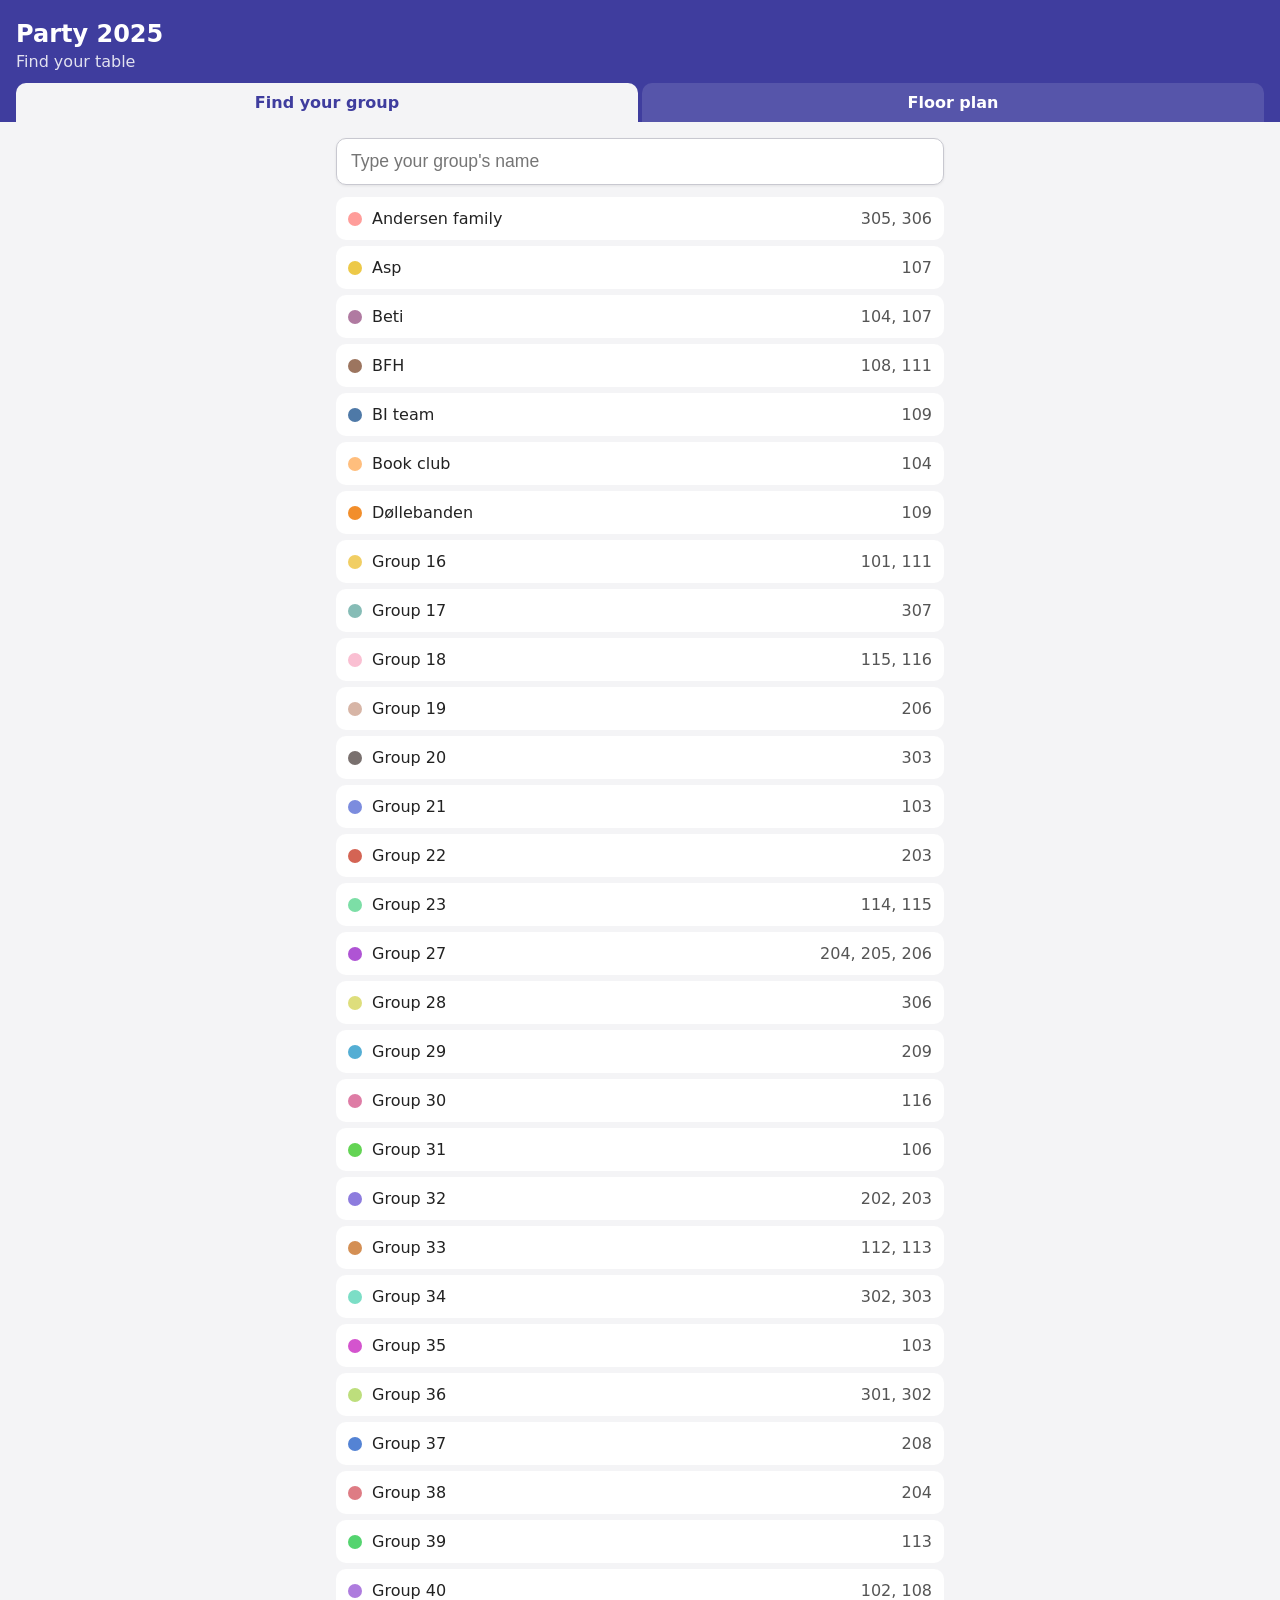
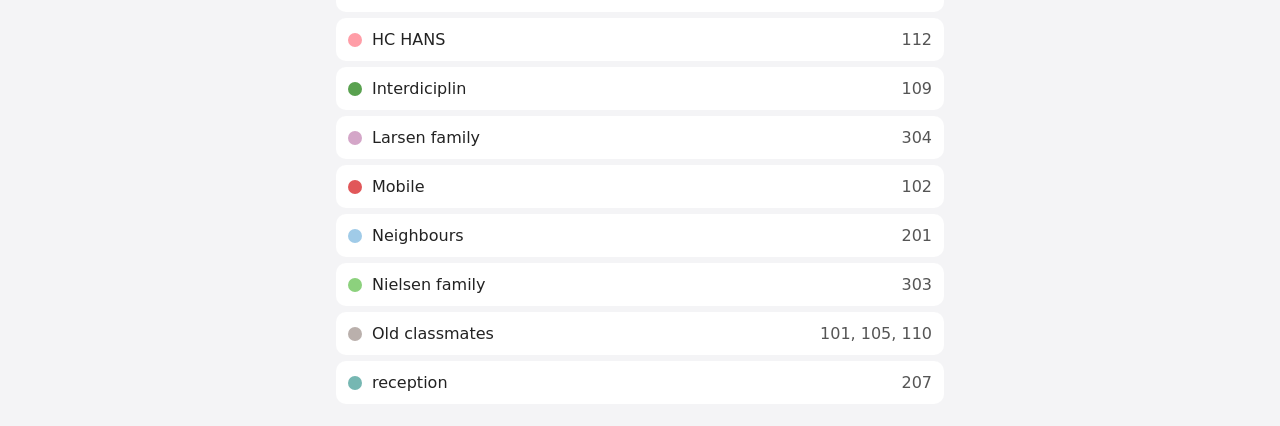
<file: pages/party-2025.html>
<!DOCTYPE html>
<html lang="en">
<head>
<meta charset="utf-8">
<meta name="viewport" content="width=device-width, initial-scale=1">
<title>Find your table · Party 2025</title>

<style>
  * { box-sizing: border-box; }
  html { -webkit-text-size-adjust: 100%; }
  body { margin: 0; font-family: system-ui, "Segoe UI", Roboto, Helvetica, Arial, sans-serif; color: #222; background: #f4f4f6; }
  header { background: #3f3d9e; color: #fff; padding: 20px 16px 0; }
  header h1 { margin: 0; font-size: 1.5rem; }
  header p { margin: 4px 0 0; opacity: 0.85; }
  .tabs { display: flex; gap: 4px; margin-top: 12px; }
  .tabs button {
    flex: 1; border: 0; padding: 10px 8px; font: inherit; font-weight: 600; color: #fff; background: rgba(255, 255, 255, 0.12);
    border-radius: 10px 10px 0 0; cursor: pointer;
  }
  .tabs button.active { background: #f4f4f6; color: #3f3d9e; }
  main, #detail, #floors { padding: 16px; max-width: 640px; margin: 0 auto; }
  #detail { padding-bottom: 0; }
  #search {
    width: 100%; font-size: 1.1rem; padding: 12px 14px; border: 1px solid #c8c8d0; border-radius: 10px;
    background: #fff; position: sticky; top: 8px; box-shadow: 0 1px 3px rgba(0, 0, 0, 0.08);
  }
  #groups { list-style: none; margin: 12px 0 0; padding: 0; }
  #groups button, .chooser button {
    width: 100%; display: flex; align-items: center; gap: 10px; padding: 12px; margin: 0 0 6px;
    border: 0; border-radius: 10px; background: #fff; font: inherit; color: inherit; text-align: left; cursor: pointer;
  }
  .dot { width: 14px; height: 14px; border-radius: 50%; flex: none; }
  .name { flex: 1; font-weight: 500; }
  .where { color: #555; white-space: nowrap; }
  .message, .hint { color: #555; text-align: center; padding: 8px 16px; margin: 0; }
  #back { border: 0; background: none; font: inherit; color: #3f3d9e; padding: 4px 0; cursor: pointer; }
  #detail h2 { margin: 8px 0 0; font-size: 1.6rem; }
  .big { font-size: 2.6rem; font-weight: 700; margin: 8px 0 0; }
  .floor-name { margin: 0; color: #555; font-size: 1.1rem; }
  figure { margin: 0 0 16px; background: #fff; border-radius: 10px; padding: 8px; }
  figcaption { font-weight: 600; margin: 0 0 4px; }
  /* The plan stays inside the screen; pinch or drag on it to zoom and look around (the page itself does not move). */
  .viewport { height: 62vh; height: clamp(260px, 62dvh, 640px); background: #fbfbfc; border-radius: 6px; overflow: hidden; }
  .focus .viewport { height: calc(100vh - 300px); height: clamp(260px, calc(100dvh - 290px), 640px); }
  .viewport svg { width: 100%; height: 100%; display: block; user-select: none; -webkit-user-select: none; touch-action: none; cursor: grab; }
  .chips { display: flex; flex-wrap: wrap; gap: 6px; margin: 10px 0 0; }
  .chips button {
    border: 1px solid #c8c8d0; background: #fff; border-radius: 16px; font: inherit; font-weight: 600; color: #3f3d9e;
    padding: 4px 12px; cursor: pointer;
  }
  .chips button.active { background: #3f3d9e; color: #fff; border-color: #3f3d9e; }
  .controls { display: flex; gap: 6px; align-items: center; padding-top: 6px; }
  .controls button {
    border: 1px solid #c8c8d0; background: #fff; border-radius: 8px; font: inherit; color: #3f3d9e;
    min-width: 40px; padding: 6px 10px; cursor: pointer;
  }
  .controls .spacer { flex: 1; }
  .chooser { margin-top: 8px; }
  .chooser p { margin: 0 0 6px; font-weight: 600; }
  .chooser button { background: #f4f4f6; }
  /* With a group chosen, its tables stand out and the rest is faded. */
  .focus figure .table { opacity: 0.3; }
  .focus figure .table.mine { opacity: 1; }
  figure .seat.mine { stroke: #000; stroke-width: 0.08; }
  figure .seat[data-group], figure .group-label { cursor: pointer; }
</style>
</head>
<body>
<header>
  <h1>Party 2025</h1>
  <p>Find your table</p>
  <nav class="tabs">
    <button type="button" data-view="list" class="active">Find your group</button>
    <button type="button" data-view="plan">Floor plan</button>
  </nav>
</header>

<main id="list">
  
  
  <input id="search" type="search" placeholder="Type your group's name" autocomplete="off" aria-label="Group name">
  
  <ul id="groups">
    
    <li>
      <button type="button" data-group="3d5b606ac47e436797945382a3bdf6c1" data-name="Andersen family" data-tables="305, 306" data-floor="1. Floor - Left" data-colour="#ff9d9a">
        <span class="dot" style="background: #ff9d9a"></span>
        <span class="name">Andersen family</span>
        <span class="where">305, 306</span>
      </button>
    </li>
    
    <li>
      <button type="button" data-group="a2840b9098a44393929762ac90093630" data-name="Asp" data-tables="107" data-floor="Ground floor" data-colour="#edc948">
        <span class="dot" style="background: #edc948"></span>
        <span class="name">Asp</span>
        <span class="where">107</span>
      </button>
    </li>
    
    <li>
      <button type="button" data-group="929c108af2b2455b9550bdf2fe6b54d4" data-name="Beti" data-tables="104, 107" data-floor="Ground floor" data-colour="#b07aa1">
        <span class="dot" style="background: #b07aa1"></span>
        <span class="name">Beti</span>
        <span class="where">104, 107</span>
      </button>
    </li>
    
    <li>
      <button type="button" data-group="75c286ce03db40c39fc2cc4451efc2ea" data-name="BFH" data-tables="108, 111" data-floor="Ground floor" data-colour="#9c755f">
        <span class="dot" style="background: #9c755f"></span>
        <span class="name">BFH</span>
        <span class="where">108, 111</span>
      </button>
    </li>
    
    <li>
      <button type="button" data-group="d5898c78d11146fe870f2e2bc26daf2e" data-name="BI team" data-tables="109" data-floor="Ground floor" data-colour="#4e79a7">
        <span class="dot" style="background: #4e79a7"></span>
        <span class="name">BI team</span>
        <span class="where">109</span>
      </button>
    </li>
    
    <li>
      <button type="button" data-group="a0d9da3fb49f413fa8b078944ba7591c" data-name="Book club" data-tables="104" data-floor="Ground floor" data-colour="#ffbe7d">
        <span class="dot" style="background: #ffbe7d"></span>
        <span class="name">Book club</span>
        <span class="where">104</span>
      </button>
    </li>
    
    <li>
      <button type="button" data-group="838f990c03554bcc9b470948d698ffcd" data-name="Døllebanden" data-tables="109" data-floor="Ground floor" data-colour="#f28e2b">
        <span class="dot" style="background: #f28e2b"></span>
        <span class="name">Døllebanden</span>
        <span class="where">109</span>
      </button>
    </li>
    
    <li>
      <button type="button" data-group="a1ea93c911204769b6c944fe453942f4" data-name="Group 16" data-tables="101, 111" data-floor="Ground floor" data-colour="#f1ce63">
        <span class="dot" style="background: #f1ce63"></span>
        <span class="name">Group 16</span>
        <span class="where">101, 111</span>
      </button>
    </li>
    
    <li>
      <button type="button" data-group="b19bcd7ecec34f31b95653f3f6da7bf9" data-name="Group 17" data-tables="307" data-floor="1. Floor - Left" data-colour="#86bcb6">
        <span class="dot" style="background: #86bcb6"></span>
        <span class="name">Group 17</span>
        <span class="where">307</span>
      </button>
    </li>
    
    <li>
      <button type="button" data-group="360f8e63b3634d15bfab7b1c0a824531" data-name="Group 18" data-tables="115, 116" data-floor="Ground floor" data-colour="#fabfd2">
        <span class="dot" style="background: #fabfd2"></span>
        <span class="name">Group 18</span>
        <span class="where">115, 116</span>
      </button>
    </li>
    
    <li>
      <button type="button" data-group="ef129f82440f4f6095d209d37e0bd7c5" data-name="Group 19" data-tables="206" data-floor="Repos" data-colour="#d7b5a6">
        <span class="dot" style="background: #d7b5a6"></span>
        <span class="name">Group 19</span>
        <span class="where">206</span>
      </button>
    </li>
    
    <li>
      <button type="button" data-group="9ee4741e6ccc44e19a77f56980b91f4a" data-name="Group 20" data-tables="303" data-floor="1. Floor - Left" data-colour="#79706e">
        <span class="dot" style="background: #79706e"></span>
        <span class="name">Group 20</span>
        <span class="where">303</span>
      </button>
    </li>
    
    <li>
      <button type="button" data-group="11fcfdbad9394b4cbc87812f8dc38c95" data-name="Group 21" data-tables="103" data-floor="Ground floor" data-colour="#7c8cde">
        <span class="dot" style="background: #7c8cde"></span>
        <span class="name">Group 21</span>
        <span class="where">103</span>
      </button>
    </li>
    
    <li>
      <button type="button" data-group="7ce21d6a9fd0484284a66278579e72be" data-name="Group 22" data-tables="203" data-floor="Repos" data-colour="#d46454">
        <span class="dot" style="background: #d46454"></span>
        <span class="name">Group 22</span>
        <span class="where">203</span>
      </button>
    </li>
    
    <li>
      <button type="button" data-group="dc40f0c89fe04644b87f54243ba1b133" data-name="Group 23" data-tables="114, 115" data-floor="Ground floor" data-colour="#7cdea6">
        <span class="dot" style="background: #7cdea6"></span>
        <span class="name">Group 23</span>
        <span class="where">114, 115</span>
      </button>
    </li>
    
    <li>
      <button type="button" data-group="b943ab8bdc954c1e874237d6a90b6cc2" data-name="Group 27" data-tables="204, 205, 206" data-floor="Repos" data-colour="#af54d4">
        <span class="dot" style="background: #af54d4"></span>
        <span class="name">Group 27</span>
        <span class="where">204, 205, 206</span>
      </button>
    </li>
    
    <li>
      <button type="button" data-group="de91375abd3a46f3aea2e2f97b3092bd" data-name="Group 28" data-tables="306" data-floor="1. Floor - Left" data-colour="#dede7c">
        <span class="dot" style="background: #dede7c"></span>
        <span class="name">Group 28</span>
        <span class="where">306</span>
      </button>
    </li>
    
    <li>
      <button type="button" data-group="ffd6d3943ae9477c9f5abd69e622526e" data-name="Group 29" data-tables="209" data-floor="Repos" data-colour="#54aed4">
        <span class="dot" style="background: #54aed4"></span>
        <span class="name">Group 29</span>
        <span class="where">209</span>
      </button>
    </li>
    
    <li>
      <button type="button" data-group="aaff9b1a599d4f879243d907a640bf19" data-name="Group 30" data-tables="116" data-floor="Ground floor" data-colour="#de7ca5">
        <span class="dot" style="background: #de7ca5"></span>
        <span class="name">Group 30</span>
        <span class="where">116</span>
      </button>
    </li>
    
    <li>
      <button type="button" data-group="18672fb8061740f6970988d1af4f5952" data-name="Group 31" data-tables="106" data-floor="Ground floor" data-colour="#63d454">
        <span class="dot" style="background: #63d454"></span>
        <span class="name">Group 31</span>
        <span class="where">106</span>
      </button>
    </li>
    
    <li>
      <button type="button" data-group="7e893ae8ed974b22af660325a6f0f55f" data-name="Group 32" data-tables="202, 203" data-floor="Repos" data-colour="#8d7cde">
        <span class="dot" style="background: #8d7cde"></span>
        <span class="name">Group 32</span>
        <span class="where">202, 203</span>
      </button>
    </li>
    
    <li>
      <button type="button" data-group="e8efde6df9a24b55bd08375ac553f4e8" data-name="Group 33" data-tables="112, 113" data-floor="Ground floor" data-colour="#d48f54">
        <span class="dot" style="background: #d48f54"></span>
        <span class="name">Group 33</span>
        <span class="where">112, 113</span>
      </button>
    </li>
    
    <li>
      <button type="button" data-group="6142f7f162f548c4a9b341922f0007e4" data-name="Group 34" data-tables="302, 303" data-floor="1. Floor - Left" data-colour="#7cdec6">
        <span class="dot" style="background: #7cdec6"></span>
        <span class="name">Group 34</span>
        <span class="where">302, 303</span>
      </button>
    </li>
    
    <li>
      <button type="button" data-group="b207f006378547289bf3d81d1ad31950" data-name="Group 35" data-tables="103" data-floor="Ground floor" data-colour="#d454ce">
        <span class="dot" style="background: #d454ce"></span>
        <span class="name">Group 35</span>
        <span class="where">103</span>
      </button>
    </li>
    
    <li>
      <button type="button" data-group="e98d5890dd9b4a7192c37a91f5cee15e" data-name="Group 36" data-tables="301, 302" data-floor="1. Floor - Left" data-colour="#bdde7c">
        <span class="dot" style="background: #bdde7c"></span>
        <span class="name">Group 36</span>
        <span class="where">301, 302</span>
      </button>
    </li>
    
    <li>
      <button type="button" data-group="a0d439055a9a4d70b4bd28e0d81f0845" data-name="Group 37" data-tables="208" data-floor="Repos" data-colour="#5483d4">
        <span class="dot" style="background: #5483d4"></span>
        <span class="name">Group 37</span>
        <span class="where">208</span>
      </button>
    </li>
    
    <li>
      <button type="button" data-group="03d22a7ec5694b97b3f660accd312249" data-name="Group 38" data-tables="204" data-floor="Repos" data-colour="#de7c84">
        <span class="dot" style="background: #de7c84"></span>
        <span class="name">Group 38</span>
        <span class="where">204</span>
      </button>
    </li>
    
    <li>
      <button type="button" data-group="448a12a68a55473ab848ae696092cb47" data-name="Group 39" data-tables="113" data-floor="Ground floor" data-colour="#54d46f">
        <span class="dot" style="background: #54d46f"></span>
        <span class="name">Group 39</span>
        <span class="where">113</span>
      </button>
    </li>
    
    <li>
      <button type="button" data-group="ad3532bc86374627b4fc5a966252b75b" data-name="Group 40" data-tables="102, 108" data-floor="Ground floor" data-colour="#ae7cde">
        <span class="dot" style="background: #ae7cde"></span>
        <span class="name">Group 40</span>
        <span class="where">102, 108</span>
      </button>
    </li>
    
    <li>
      <button type="button" data-group="54d650b63cd249ab8ed976d21f6c91e1" data-name="HC HANS" data-tables="112" data-floor="Ground floor" data-colour="#ff9da7">
        <span class="dot" style="background: #ff9da7"></span>
        <span class="name">HC HANS</span>
        <span class="where">112</span>
      </button>
    </li>
    
    <li>
      <button type="button" data-group="df907a9d08024f85869f1a148ed4a0f9" data-name="Interdiciplin" data-tables="109" data-floor="Ground floor" data-colour="#59a14f">
        <span class="dot" style="background: #59a14f"></span>
        <span class="name">Interdiciplin</span>
        <span class="where">109</span>
      </button>
    </li>
    
    <li>
      <button type="button" data-group="bbb29f0ae7f64f31997010f033fff8c7" data-name="Larsen family" data-tables="304" data-floor="1. Floor - Left" data-colour="#d4a6c8">
        <span class="dot" style="background: #d4a6c8"></span>
        <span class="name">Larsen family</span>
        <span class="where">304</span>
      </button>
    </li>
    
    <li>
      <button type="button" data-group="8771084cb9e8495baab5c982c72489cc" data-name="Mobile" data-tables="102" data-floor="Ground floor" data-colour="#e15759">
        <span class="dot" style="background: #e15759"></span>
        <span class="name">Mobile</span>
        <span class="where">102</span>
      </button>
    </li>
    
    <li>
      <button type="button" data-group="05a4a265284b425a819723197e3363e6" data-name="Neighbours" data-tables="201" data-floor="Repos" data-colour="#a0cbe8">
        <span class="dot" style="background: #a0cbe8"></span>
        <span class="name">Neighbours</span>
        <span class="where">201</span>
      </button>
    </li>
    
    <li>
      <button type="button" data-group="0731556686394ba8994bd4655bcca2c2" data-name="Nielsen family" data-tables="303" data-floor="1. Floor - Left" data-colour="#8cd17d">
        <span class="dot" style="background: #8cd17d"></span>
        <span class="name">Nielsen family</span>
        <span class="where">303</span>
      </button>
    </li>
    
    <li>
      <button type="button" data-group="92055c2429d44529996077ddcce93108" data-name="Old classmates" data-tables="101, 105, 110" data-floor="Ground floor" data-colour="#bab0ac">
        <span class="dot" style="background: #bab0ac"></span>
        <span class="name">Old classmates</span>
        <span class="where">101, 105, 110</span>
      </button>
    </li>
    
    <li>
      <button type="button" data-group="26e99d0eab584166bc2b6a6451328e9f" data-name="reception" data-tables="207" data-floor="Repos" data-colour="#76b7b2">
        <span class="dot" style="background: #76b7b2"></span>
        <span class="name">reception</span>
        <span class="where">207</span>
      </button>
    </li>
    
  </ul>
  <p id="nothing" class="message" hidden>No group matches. Check the spelling, or ask the staff.</p>
  
</main>

<section id="detail" hidden>
  <button type="button" id="back">‹ Back</button>
  <h2 id="detail-name"></h2>
  <p class="big" id="detail-tables"></p>
  <p class="floor-name" id="detail-floor"></p>
  <div class="chips" id="detail-chips" hidden></div>
</section>

<section id="floors" hidden>
  <p class="hint" id="plan-hint">Tap a table to see who sits there. Pinch to zoom, drag to look around.</p>
  
  <figure>
    <figcaption>Ground floor</figcaption>
    <div class="viewport"><svg xmlns="http://www.w3.org/2000/svg" class="floor-plan" viewBox="-9.55 -7.3 43.1 32.85" preserveAspectRatio="xMidYMid meet" font-family="inherit" text-anchor="middle" dominant-baseline="central"><g class="element kind-stage"><rect x="0.75" y="1.25" width="3.5" height="4" rx="0.05" fill="#eef1f5" stroke="#8a96a8" stroke-width="0.03"/><text x="2.5" y="3.25" font-size="0.45" fill="#44536a">Stage</text></g><g class="element kind-bar"><rect x="25" y="4.5" width="3" height="3" rx="0.05" fill="#eef1f5" stroke="#8a96a8" stroke-width="0.03"/><text x="26.5" y="6" font-size="0.45" fill="#44536a">Bar</text></g><g class="element kind-entrance"><rect x="1" y="15" width="1" height="2" rx="0.05" fill="#eef1f5" stroke="#8a96a8" stroke-width="0.03"/><text x="1.5" y="16" font-size="0.45" fill="#44536a">Christmas tree</text></g><g class="element kind-stairs"><rect x="19.25" y="2.25" width="3.5" height="4.5" rx="0.05" fill="#eef1f5" stroke="#8a96a8" stroke-width="0.03"/><text x="21" y="4.5" font-size="0.45" fill="#44536a">Stairs to repos</text></g><g class="element kind-toilets"><rect x="-8" y="-5.5" width="3" height="2" rx="0.05" fill="#eef1f5" stroke="#8a96a8" stroke-width="0.03"/><text x="-6.5" y="-4.5" font-size="0.45" fill="#44536a">Toilets</text></g><g class="element kind-custom"><rect x="-5" y="-5.75" width="6" height="5.5" rx="0.05" fill="#eef1f5" stroke="#8a96a8" stroke-width="0.03"/><text x="-2" y="-3" font-size="0.45" fill="#44536a">Custom</text></g><g class="element kind-buffet"><rect x="23.5" y="8.75" width="8" height="6.5" rx="0.05" fill="#eef1f5" stroke="#8a96a8" stroke-width="0.03"/><text x="27.5" y="12" font-size="0.45" fill="#44536a">Buffet</text></g><g class="element kind-bar"><rect x="28" y="16" width="4" height="3" rx="0.05" fill="#eef1f5" stroke="#8a96a8" stroke-width="0.03"/><text x="30" y="17.5" font-size="0.45" fill="#44536a">Bar</text></g><g class="element kind-custom"><rect x="23.75" y="16" width="3.5" height="4" rx="0.05" fill="#eef1f5" stroke="#8a96a8" stroke-width="0.03"/><text x="25.5" y="18" font-size="0.45" fill="#44536a">Photoboth</text></g><g class="element kind-stairs"><rect x="8" y="18" width="6" height="6" rx="0.05" fill="#eef1f5" stroke="#8a96a8" stroke-width="0.03"/><text x="11" y="21" font-size="0.45" fill="#44536a">Stairs</text></g><g class="table" data-table="101"><rect x="7.1" y="-5.5" width="0.8" height="15" rx="0.05" fill="#f6eedf" stroke="#8d6e45" stroke-width="0.03"/><circle class="seat" data-group="92055c2429d44529996077ddcce93108" cx="8.2" cy="-5.2" r="0.22" fill="#bab0ac" stroke="#6b5638" stroke-width="0.03"/><circle class="seat" data-group="92055c2429d44529996077ddcce93108" cx="8.2" cy="-4.6" r="0.22" fill="#bab0ac" stroke="#6b5638" stroke-width="0.03"/><circle class="seat" data-group="92055c2429d44529996077ddcce93108" cx="8.2" cy="-4" r="0.22" fill="#bab0ac" stroke="#6b5638" stroke-width="0.03"/><circle class="seat" data-group="92055c2429d44529996077ddcce93108" cx="8.2" cy="-3.4" r="0.22" fill="#bab0ac" stroke="#6b5638" stroke-width="0.03"/><circle class="seat" data-group="92055c2429d44529996077ddcce93108" cx="8.2" cy="-2.8" r="0.22" fill="#bab0ac" stroke="#6b5638" stroke-width="0.03"/><circle class="seat" data-group="a1ea93c911204769b6c944fe453942f4" cx="8.2" cy="-2.2" r="0.22" fill="#f1ce63" stroke="#6b5638" stroke-width="0.03"/><circle class="seat" data-group="a1ea93c911204769b6c944fe453942f4" cx="8.2" cy="-1.6" r="0.22" fill="#f1ce63" stroke="#6b5638" stroke-width="0.03"/><circle class="seat" data-group="a1ea93c911204769b6c944fe453942f4" cx="8.2" cy="-1" r="0.22" fill="#f1ce63" stroke="#6b5638" stroke-width="0.03"/><circle class="seat" data-group="a1ea93c911204769b6c944fe453942f4" cx="8.2" cy="-0.4" r="0.22" fill="#f1ce63" stroke="#6b5638" stroke-width="0.03"/><circle class="seat" data-group="a1ea93c911204769b6c944fe453942f4" cx="8.2" cy="0.2" r="0.22" fill="#f1ce63" stroke="#6b5638" stroke-width="0.03"/><circle class="seat" data-group="a1ea93c911204769b6c944fe453942f4" cx="8.2" cy="0.8" r="0.22" fill="#f1ce63" stroke="#6b5638" stroke-width="0.03"/><circle class="seat" data-group="a1ea93c911204769b6c944fe453942f4" cx="8.2" cy="1.4" r="0.22" fill="#f1ce63" stroke="#6b5638" stroke-width="0.03"/><circle class="seat" data-group="a1ea93c911204769b6c944fe453942f4" cx="8.2" cy="2" r="0.22" fill="#f1ce63" stroke="#6b5638" stroke-width="0.03"/><circle class="seat" data-group="a1ea93c911204769b6c944fe453942f4" cx="8.2" cy="2.6" r="0.22" fill="#f1ce63" stroke="#6b5638" stroke-width="0.03"/><circle class="seat" data-group="a1ea93c911204769b6c944fe453942f4" cx="8.2" cy="3.2" r="0.22" fill="#f1ce63" stroke="#6b5638" stroke-width="0.03"/><circle class="seat" data-group="a1ea93c911204769b6c944fe453942f4" cx="8.2" cy="3.8" r="0.22" fill="#f1ce63" stroke="#6b5638" stroke-width="0.03"/><circle class="seat" data-group="a1ea93c911204769b6c944fe453942f4" cx="8.2" cy="4.4" r="0.22" fill="#f1ce63" stroke="#6b5638" stroke-width="0.03"/><circle class="seat" data-group="a1ea93c911204769b6c944fe453942f4" cx="8.2" cy="5" r="0.22" fill="#f1ce63" stroke="#6b5638" stroke-width="0.03"/><circle class="seat" data-group="a1ea93c911204769b6c944fe453942f4" cx="8.2" cy="5.6" r="0.22" fill="#f1ce63" stroke="#6b5638" stroke-width="0.03"/><circle class="seat" data-group="a1ea93c911204769b6c944fe453942f4" cx="8.2" cy="6.2" r="0.22" fill="#f1ce63" stroke="#6b5638" stroke-width="0.03"/><circle class="seat" data-group="a1ea93c911204769b6c944fe453942f4" cx="8.2" cy="6.8" r="0.22" fill="#f1ce63" stroke="#6b5638" stroke-width="0.03"/><circle class="seat" data-group="a1ea93c911204769b6c944fe453942f4" cx="8.2" cy="7.4" r="0.22" fill="#f1ce63" stroke="#6b5638" stroke-width="0.03"/><circle class="seat" data-group="a1ea93c911204769b6c944fe453942f4" cx="8.2" cy="8" r="0.22" fill="#f1ce63" stroke="#6b5638" stroke-width="0.03"/><circle class="seat" data-group="a1ea93c911204769b6c944fe453942f4" cx="8.2" cy="8.6" r="0.22" fill="#f1ce63" stroke="#6b5638" stroke-width="0.03"/><circle class="seat" data-group="a1ea93c911204769b6c944fe453942f4" cx="8.2" cy="9.2" r="0.22" fill="#f1ce63" stroke="#6b5638" stroke-width="0.03"/><circle class="seat" data-group="92055c2429d44529996077ddcce93108" cx="6.8" cy="-5.2" r="0.22" fill="#bab0ac" stroke="#6b5638" stroke-width="0.03"/><circle class="seat" data-group="92055c2429d44529996077ddcce93108" cx="6.8" cy="-4.6" r="0.22" fill="#bab0ac" stroke="#6b5638" stroke-width="0.03"/><circle class="seat" data-group="92055c2429d44529996077ddcce93108" cx="6.8" cy="-4" r="0.22" fill="#bab0ac" stroke="#6b5638" stroke-width="0.03"/><circle class="seat" data-group="92055c2429d44529996077ddcce93108" cx="6.8" cy="-3.4" r="0.22" fill="#bab0ac" stroke="#6b5638" stroke-width="0.03"/><circle class="seat" data-group="92055c2429d44529996077ddcce93108" cx="6.8" cy="-2.8" r="0.22" fill="#bab0ac" stroke="#6b5638" stroke-width="0.03"/><circle class="seat" data-group="a1ea93c911204769b6c944fe453942f4" cx="6.8" cy="-2.2" r="0.22" fill="#f1ce63" stroke="#6b5638" stroke-width="0.03"/><circle class="seat" data-group="a1ea93c911204769b6c944fe453942f4" cx="6.8" cy="-1.6" r="0.22" fill="#f1ce63" stroke="#6b5638" stroke-width="0.03"/><circle class="seat" data-group="a1ea93c911204769b6c944fe453942f4" cx="6.8" cy="-1" r="0.22" fill="#f1ce63" stroke="#6b5638" stroke-width="0.03"/><circle class="seat" data-group="a1ea93c911204769b6c944fe453942f4" cx="6.8" cy="-0.4" r="0.22" fill="#f1ce63" stroke="#6b5638" stroke-width="0.03"/><circle class="seat" data-group="a1ea93c911204769b6c944fe453942f4" cx="6.8" cy="0.2" r="0.22" fill="#f1ce63" stroke="#6b5638" stroke-width="0.03"/><circle class="seat" data-group="a1ea93c911204769b6c944fe453942f4" cx="6.8" cy="0.8" r="0.22" fill="#f1ce63" stroke="#6b5638" stroke-width="0.03"/><circle class="seat" data-group="a1ea93c911204769b6c944fe453942f4" cx="6.8" cy="1.4" r="0.22" fill="#f1ce63" stroke="#6b5638" stroke-width="0.03"/><circle class="seat" data-group="a1ea93c911204769b6c944fe453942f4" cx="6.8" cy="2" r="0.22" fill="#f1ce63" stroke="#6b5638" stroke-width="0.03"/><circle class="seat" data-group="a1ea93c911204769b6c944fe453942f4" cx="6.8" cy="2.6" r="0.22" fill="#f1ce63" stroke="#6b5638" stroke-width="0.03"/><circle class="seat" data-group="a1ea93c911204769b6c944fe453942f4" cx="6.8" cy="3.2" r="0.22" fill="#f1ce63" stroke="#6b5638" stroke-width="0.03"/><circle class="seat" data-group="a1ea93c911204769b6c944fe453942f4" cx="6.8" cy="3.8" r="0.22" fill="#f1ce63" stroke="#6b5638" stroke-width="0.03"/><circle class="seat" data-group="a1ea93c911204769b6c944fe453942f4" cx="6.8" cy="4.4" r="0.22" fill="#f1ce63" stroke="#6b5638" stroke-width="0.03"/><circle class="seat" data-group="a1ea93c911204769b6c944fe453942f4" cx="6.8" cy="5" r="0.22" fill="#f1ce63" stroke="#6b5638" stroke-width="0.03"/><circle class="seat" data-group="a1ea93c911204769b6c944fe453942f4" cx="6.8" cy="5.6" r="0.22" fill="#f1ce63" stroke="#6b5638" stroke-width="0.03"/><circle class="seat" data-group="a1ea93c911204769b6c944fe453942f4" cx="6.8" cy="6.2" r="0.22" fill="#f1ce63" stroke="#6b5638" stroke-width="0.03"/><circle class="seat" data-group="a1ea93c911204769b6c944fe453942f4" cx="6.8" cy="6.8" r="0.22" fill="#f1ce63" stroke="#6b5638" stroke-width="0.03"/><circle class="seat" data-group="a1ea93c911204769b6c944fe453942f4" cx="6.8" cy="7.4" r="0.22" fill="#f1ce63" stroke="#6b5638" stroke-width="0.03"/><circle class="seat" data-group="a1ea93c911204769b6c944fe453942f4" cx="6.8" cy="8" r="0.22" fill="#f1ce63" stroke="#6b5638" stroke-width="0.03"/><circle class="seat" data-group="a1ea93c911204769b6c944fe453942f4" cx="6.8" cy="8.6" r="0.22" fill="#f1ce63" stroke="#6b5638" stroke-width="0.03"/><circle class="seat" data-group="a1ea93c911204769b6c944fe453942f4" cx="6.8" cy="9.2" r="0.22" fill="#f1ce63" stroke="#6b5638" stroke-width="0.03"/><text class="table-number" x="7.75" y="-5.25" font-size="0.2" font-weight="700" fill="#6d5534">101</text><text class="group-label" data-group="92055c2429d44529996077ddcce93108" x="7.404" y="-4" font-size="0.26" font-weight="600" fill="#222222" transform="rotate(90 7.404 -4)">Old classmates</text><text class="group-label" data-group="a1ea93c911204769b6c944fe453942f4" x="7.404" y="3.5" font-size="0.26" font-weight="600" fill="#222222" transform="rotate(90 7.404 3.5)">Group 16</text></g><g class="table" data-table="102"><rect x="9.6" y="-5.5" width="0.8" height="15" rx="0.05" fill="#f6eedf" stroke="#8d6e45" stroke-width="0.03"/><circle class="seat" data-group="8771084cb9e8495baab5c982c72489cc" cx="10.7" cy="-5.2" r="0.22" fill="#e15759" stroke="#6b5638" stroke-width="0.03"/><circle class="seat" data-group="8771084cb9e8495baab5c982c72489cc" cx="10.7" cy="-4.6" r="0.22" fill="#e15759" stroke="#6b5638" stroke-width="0.03"/><circle class="seat" data-group="8771084cb9e8495baab5c982c72489cc" cx="10.7" cy="-4" r="0.22" fill="#e15759" stroke="#6b5638" stroke-width="0.03"/><circle class="seat" data-group="8771084cb9e8495baab5c982c72489cc" cx="10.7" cy="-3.4" r="0.22" fill="#e15759" stroke="#6b5638" stroke-width="0.03"/><circle class="seat" data-group="8771084cb9e8495baab5c982c72489cc" cx="10.7" cy="-2.8" r="0.22" fill="#e15759" stroke="#6b5638" stroke-width="0.03"/><circle class="seat" data-group="8771084cb9e8495baab5c982c72489cc" cx="10.7" cy="-2.2" r="0.22" fill="#e15759" stroke="#6b5638" stroke-width="0.03"/><circle class="seat" data-group="8771084cb9e8495baab5c982c72489cc" cx="10.7" cy="-1.6" r="0.22" fill="#e15759" stroke="#6b5638" stroke-width="0.03"/><circle class="seat" data-group="8771084cb9e8495baab5c982c72489cc" cx="10.7" cy="-1" r="0.22" fill="#e15759" stroke="#6b5638" stroke-width="0.03"/><circle class="seat" data-group="8771084cb9e8495baab5c982c72489cc" cx="10.7" cy="-0.4" r="0.22" fill="#e15759" stroke="#6b5638" stroke-width="0.03"/><circle class="seat" data-group="8771084cb9e8495baab5c982c72489cc" cx="10.7" cy="0.2" r="0.22" fill="#e15759" stroke="#6b5638" stroke-width="0.03"/><circle class="seat" data-group="8771084cb9e8495baab5c982c72489cc" cx="10.7" cy="0.8" r="0.22" fill="#e15759" stroke="#6b5638" stroke-width="0.03"/><circle class="seat" data-group="8771084cb9e8495baab5c982c72489cc" cx="10.7" cy="1.4" r="0.22" fill="#e15759" stroke="#6b5638" stroke-width="0.03"/><circle class="seat" data-group="8771084cb9e8495baab5c982c72489cc" cx="10.7" cy="2" r="0.22" fill="#e15759" stroke="#6b5638" stroke-width="0.03"/><circle class="seat" data-group="8771084cb9e8495baab5c982c72489cc" cx="10.7" cy="2.6" r="0.22" fill="#e15759" stroke="#6b5638" stroke-width="0.03"/><circle class="seat" data-group="8771084cb9e8495baab5c982c72489cc" cx="10.7" cy="3.2" r="0.22" fill="#e15759" stroke="#6b5638" stroke-width="0.03"/><circle class="seat" data-group="8771084cb9e8495baab5c982c72489cc" cx="10.7" cy="3.8" r="0.22" fill="#e15759" stroke="#6b5638" stroke-width="0.03"/><circle class="seat" data-group="ad3532bc86374627b4fc5a966252b75b" cx="10.7" cy="4.4" r="0.22" fill="#ae7cde" stroke="#6b5638" stroke-width="0.03"/><circle class="seat" data-group="ad3532bc86374627b4fc5a966252b75b" cx="10.7" cy="5" r="0.22" fill="#ae7cde" stroke="#6b5638" stroke-width="0.03"/><circle class="seat" data-group="ad3532bc86374627b4fc5a966252b75b" cx="10.7" cy="5.6" r="0.22" fill="#ae7cde" stroke="#6b5638" stroke-width="0.03"/><circle class="seat" data-group="ad3532bc86374627b4fc5a966252b75b" cx="10.7" cy="6.2" r="0.22" fill="#ae7cde" stroke="#6b5638" stroke-width="0.03"/><circle class="seat" data-group="ad3532bc86374627b4fc5a966252b75b" cx="10.7" cy="6.8" r="0.22" fill="#ae7cde" stroke="#6b5638" stroke-width="0.03"/><circle class="seat" data-group="ad3532bc86374627b4fc5a966252b75b" cx="10.7" cy="7.4" r="0.22" fill="#ae7cde" stroke="#6b5638" stroke-width="0.03"/><circle class="seat" data-group="ad3532bc86374627b4fc5a966252b75b" cx="10.7" cy="8" r="0.22" fill="#ae7cde" stroke="#6b5638" stroke-width="0.03"/><circle class="seat" data-group="ad3532bc86374627b4fc5a966252b75b" cx="10.7" cy="8.6" r="0.22" fill="#ae7cde" stroke="#6b5638" stroke-width="0.03"/><circle class="seat" data-group="ad3532bc86374627b4fc5a966252b75b" cx="10.7" cy="9.2" r="0.22" fill="#ae7cde" stroke="#6b5638" stroke-width="0.03"/><circle class="seat" data-group="8771084cb9e8495baab5c982c72489cc" cx="9.3" cy="-5.2" r="0.22" fill="#e15759" stroke="#6b5638" stroke-width="0.03"/><circle class="seat" data-group="8771084cb9e8495baab5c982c72489cc" cx="9.3" cy="-4.6" r="0.22" fill="#e15759" stroke="#6b5638" stroke-width="0.03"/><circle class="seat" data-group="8771084cb9e8495baab5c982c72489cc" cx="9.3" cy="-4" r="0.22" fill="#e15759" stroke="#6b5638" stroke-width="0.03"/><circle class="seat" data-group="8771084cb9e8495baab5c982c72489cc" cx="9.3" cy="-3.4" r="0.22" fill="#e15759" stroke="#6b5638" stroke-width="0.03"/><circle class="seat" data-group="8771084cb9e8495baab5c982c72489cc" cx="9.3" cy="-2.8" r="0.22" fill="#e15759" stroke="#6b5638" stroke-width="0.03"/><circle class="seat" data-group="8771084cb9e8495baab5c982c72489cc" cx="9.3" cy="-2.2" r="0.22" fill="#e15759" stroke="#6b5638" stroke-width="0.03"/><circle class="seat" data-group="8771084cb9e8495baab5c982c72489cc" cx="9.3" cy="-1.6" r="0.22" fill="#e15759" stroke="#6b5638" stroke-width="0.03"/><circle class="seat" data-group="8771084cb9e8495baab5c982c72489cc" cx="9.3" cy="-1" r="0.22" fill="#e15759" stroke="#6b5638" stroke-width="0.03"/><circle class="seat" data-group="8771084cb9e8495baab5c982c72489cc" cx="9.3" cy="-0.4" r="0.22" fill="#e15759" stroke="#6b5638" stroke-width="0.03"/><circle class="seat" data-group="8771084cb9e8495baab5c982c72489cc" cx="9.3" cy="0.2" r="0.22" fill="#e15759" stroke="#6b5638" stroke-width="0.03"/><circle class="seat" data-group="8771084cb9e8495baab5c982c72489cc" cx="9.3" cy="0.8" r="0.22" fill="#e15759" stroke="#6b5638" stroke-width="0.03"/><circle class="seat" data-group="8771084cb9e8495baab5c982c72489cc" cx="9.3" cy="1.4" r="0.22" fill="#e15759" stroke="#6b5638" stroke-width="0.03"/><circle class="seat" data-group="8771084cb9e8495baab5c982c72489cc" cx="9.3" cy="2" r="0.22" fill="#e15759" stroke="#6b5638" stroke-width="0.03"/><circle class="seat" data-group="8771084cb9e8495baab5c982c72489cc" cx="9.3" cy="2.6" r="0.22" fill="#e15759" stroke="#6b5638" stroke-width="0.03"/><circle class="seat" data-group="8771084cb9e8495baab5c982c72489cc" cx="9.3" cy="3.2" r="0.22" fill="#e15759" stroke="#6b5638" stroke-width="0.03"/><circle class="seat" data-group="8771084cb9e8495baab5c982c72489cc" cx="9.3" cy="3.8" r="0.22" fill="#e15759" stroke="#6b5638" stroke-width="0.03"/><circle class="seat" data-group="ad3532bc86374627b4fc5a966252b75b" cx="9.3" cy="4.4" r="0.22" fill="#ae7cde" stroke="#6b5638" stroke-width="0.03"/><circle class="seat" data-group="ad3532bc86374627b4fc5a966252b75b" cx="9.3" cy="5" r="0.22" fill="#ae7cde" stroke="#6b5638" stroke-width="0.03"/><circle class="seat" data-group="ad3532bc86374627b4fc5a966252b75b" cx="9.3" cy="5.6" r="0.22" fill="#ae7cde" stroke="#6b5638" stroke-width="0.03"/><circle class="seat" data-group="ad3532bc86374627b4fc5a966252b75b" cx="9.3" cy="6.2" r="0.22" fill="#ae7cde" stroke="#6b5638" stroke-width="0.03"/><circle class="seat" data-group="ad3532bc86374627b4fc5a966252b75b" cx="9.3" cy="6.8" r="0.22" fill="#ae7cde" stroke="#6b5638" stroke-width="0.03"/><circle class="seat" data-group="ad3532bc86374627b4fc5a966252b75b" cx="9.3" cy="7.4" r="0.22" fill="#ae7cde" stroke="#6b5638" stroke-width="0.03"/><circle class="seat" data-group="ad3532bc86374627b4fc5a966252b75b" cx="9.3" cy="8" r="0.22" fill="#ae7cde" stroke="#6b5638" stroke-width="0.03"/><circle class="seat" data-group="ad3532bc86374627b4fc5a966252b75b" cx="9.3" cy="8.6" r="0.22" fill="#ae7cde" stroke="#6b5638" stroke-width="0.03"/><circle class="seat" data-group="ad3532bc86374627b4fc5a966252b75b" cx="9.3" cy="9.2" r="0.22" fill="#ae7cde" stroke="#6b5638" stroke-width="0.03"/><text class="table-number" x="10.25" y="-5.25" font-size="0.2" font-weight="700" fill="#6d5534">102</text><text class="group-label" data-group="8771084cb9e8495baab5c982c72489cc" x="9.904" y="-0.7" font-size="0.26" font-weight="600" fill="#222222" transform="rotate(90 9.904 -0.7)">Mobile</text><text class="group-label" data-group="ad3532bc86374627b4fc5a966252b75b" x="9.904" y="6.8" font-size="0.26" font-weight="600" fill="#222222" transform="rotate(90 9.904 6.8)">Group 40</text></g><g class="table" data-table="103"><rect x="12.1" y="-5.5" width="0.8" height="15" rx="0.05" fill="#f6eedf" stroke="#8d6e45" stroke-width="0.03"/><circle class="seat" data-group="11fcfdbad9394b4cbc87812f8dc38c95" cx="13.2" cy="-5.2" r="0.22" fill="#7c8cde" stroke="#6b5638" stroke-width="0.03"/><circle class="seat" data-group="11fcfdbad9394b4cbc87812f8dc38c95" cx="13.2" cy="-4.6" r="0.22" fill="#7c8cde" stroke="#6b5638" stroke-width="0.03"/><circle class="seat" data-group="11fcfdbad9394b4cbc87812f8dc38c95" cx="13.2" cy="-4" r="0.22" fill="#7c8cde" stroke="#6b5638" stroke-width="0.03"/><circle class="seat" data-group="11fcfdbad9394b4cbc87812f8dc38c95" cx="13.2" cy="-3.4" r="0.22" fill="#7c8cde" stroke="#6b5638" stroke-width="0.03"/><circle class="seat" data-group="11fcfdbad9394b4cbc87812f8dc38c95" cx="13.2" cy="-2.8" r="0.22" fill="#7c8cde" stroke="#6b5638" stroke-width="0.03"/><circle class="seat" data-group="11fcfdbad9394b4cbc87812f8dc38c95" cx="13.2" cy="-2.2" r="0.22" fill="#7c8cde" stroke="#6b5638" stroke-width="0.03"/><circle class="seat" data-group="11fcfdbad9394b4cbc87812f8dc38c95" cx="13.2" cy="-1.6" r="0.22" fill="#7c8cde" stroke="#6b5638" stroke-width="0.03"/><circle class="seat" data-group="11fcfdbad9394b4cbc87812f8dc38c95" cx="13.2" cy="-1" r="0.22" fill="#7c8cde" stroke="#6b5638" stroke-width="0.03"/><circle class="seat" data-group="11fcfdbad9394b4cbc87812f8dc38c95" cx="13.2" cy="-0.4" r="0.22" fill="#7c8cde" stroke="#6b5638" stroke-width="0.03"/><circle class="seat" data-group="11fcfdbad9394b4cbc87812f8dc38c95" cx="13.2" cy="0.2" r="0.22" fill="#7c8cde" stroke="#6b5638" stroke-width="0.03"/><circle class="seat" data-group="11fcfdbad9394b4cbc87812f8dc38c95" cx="13.2" cy="0.8" r="0.22" fill="#7c8cde" stroke="#6b5638" stroke-width="0.03"/><circle class="seat" data-group="11fcfdbad9394b4cbc87812f8dc38c95" cx="13.2" cy="1.4" r="0.22" fill="#7c8cde" stroke="#6b5638" stroke-width="0.03"/><circle class="seat" data-group="11fcfdbad9394b4cbc87812f8dc38c95" cx="13.2" cy="2" r="0.22" fill="#7c8cde" stroke="#6b5638" stroke-width="0.03"/><circle class="seat" data-group="11fcfdbad9394b4cbc87812f8dc38c95" cx="13.2" cy="2.6" r="0.22" fill="#7c8cde" stroke="#6b5638" stroke-width="0.03"/><circle class="seat" data-group="11fcfdbad9394b4cbc87812f8dc38c95" cx="13.2" cy="3.2" r="0.22" fill="#7c8cde" stroke="#6b5638" stroke-width="0.03"/><circle class="seat" data-group="11fcfdbad9394b4cbc87812f8dc38c95" cx="13.2" cy="3.8" r="0.22" fill="#7c8cde" stroke="#6b5638" stroke-width="0.03"/><circle class="seat" data-group="11fcfdbad9394b4cbc87812f8dc38c95" cx="13.2" cy="4.4" r="0.22" fill="#7c8cde" stroke="#6b5638" stroke-width="0.03"/><circle class="seat" data-group="11fcfdbad9394b4cbc87812f8dc38c95" cx="13.2" cy="5" r="0.22" fill="#7c8cde" stroke="#6b5638" stroke-width="0.03"/><circle class="seat" data-group="11fcfdbad9394b4cbc87812f8dc38c95" cx="13.2" cy="5.6" r="0.22" fill="#7c8cde" stroke="#6b5638" stroke-width="0.03"/><circle class="seat" data-group="11fcfdbad9394b4cbc87812f8dc38c95" cx="13.2" cy="6.2" r="0.22" fill="#7c8cde" stroke="#6b5638" stroke-width="0.03"/><circle class="seat" data-group="11fcfdbad9394b4cbc87812f8dc38c95" cx="13.2" cy="6.8" r="0.22" fill="#7c8cde" stroke="#6b5638" stroke-width="0.03"/><circle class="seat" data-group="11fcfdbad9394b4cbc87812f8dc38c95" cx="13.2" cy="7.4" r="0.22" fill="#7c8cde" stroke="#6b5638" stroke-width="0.03"/><circle class="seat" data-group="11fcfdbad9394b4cbc87812f8dc38c95" cx="13.2" cy="8" r="0.22" fill="#7c8cde" stroke="#6b5638" stroke-width="0.03"/><circle class="seat" data-group="b207f006378547289bf3d81d1ad31950" cx="13.2" cy="8.6" r="0.22" fill="#d454ce" stroke="#6b5638" stroke-width="0.03"/><circle class="seat" cx="13.2" cy="9.2" r="0.22" fill="#ffffff" stroke="#6b5638" stroke-width="0.03"/><circle class="seat" data-group="11fcfdbad9394b4cbc87812f8dc38c95" cx="11.8" cy="-5.2" r="0.22" fill="#7c8cde" stroke="#6b5638" stroke-width="0.03"/><circle class="seat" data-group="11fcfdbad9394b4cbc87812f8dc38c95" cx="11.8" cy="-4.6" r="0.22" fill="#7c8cde" stroke="#6b5638" stroke-width="0.03"/><circle class="seat" data-group="11fcfdbad9394b4cbc87812f8dc38c95" cx="11.8" cy="-4" r="0.22" fill="#7c8cde" stroke="#6b5638" stroke-width="0.03"/><circle class="seat" data-group="11fcfdbad9394b4cbc87812f8dc38c95" cx="11.8" cy="-3.4" r="0.22" fill="#7c8cde" stroke="#6b5638" stroke-width="0.03"/><circle class="seat" data-group="11fcfdbad9394b4cbc87812f8dc38c95" cx="11.8" cy="-2.8" r="0.22" fill="#7c8cde" stroke="#6b5638" stroke-width="0.03"/><circle class="seat" data-group="11fcfdbad9394b4cbc87812f8dc38c95" cx="11.8" cy="-2.2" r="0.22" fill="#7c8cde" stroke="#6b5638" stroke-width="0.03"/><circle class="seat" data-group="11fcfdbad9394b4cbc87812f8dc38c95" cx="11.8" cy="-1.6" r="0.22" fill="#7c8cde" stroke="#6b5638" stroke-width="0.03"/><circle class="seat" data-group="11fcfdbad9394b4cbc87812f8dc38c95" cx="11.8" cy="-1" r="0.22" fill="#7c8cde" stroke="#6b5638" stroke-width="0.03"/><circle class="seat" data-group="11fcfdbad9394b4cbc87812f8dc38c95" cx="11.8" cy="-0.4" r="0.22" fill="#7c8cde" stroke="#6b5638" stroke-width="0.03"/><circle class="seat" data-group="11fcfdbad9394b4cbc87812f8dc38c95" cx="11.8" cy="0.2" r="0.22" fill="#7c8cde" stroke="#6b5638" stroke-width="0.03"/><circle class="seat" data-group="11fcfdbad9394b4cbc87812f8dc38c95" cx="11.8" cy="0.8" r="0.22" fill="#7c8cde" stroke="#6b5638" stroke-width="0.03"/><circle class="seat" data-group="11fcfdbad9394b4cbc87812f8dc38c95" cx="11.8" cy="1.4" r="0.22" fill="#7c8cde" stroke="#6b5638" stroke-width="0.03"/><circle class="seat" data-group="11fcfdbad9394b4cbc87812f8dc38c95" cx="11.8" cy="2" r="0.22" fill="#7c8cde" stroke="#6b5638" stroke-width="0.03"/><circle class="seat" data-group="11fcfdbad9394b4cbc87812f8dc38c95" cx="11.8" cy="2.6" r="0.22" fill="#7c8cde" stroke="#6b5638" stroke-width="0.03"/><circle class="seat" data-group="11fcfdbad9394b4cbc87812f8dc38c95" cx="11.8" cy="3.2" r="0.22" fill="#7c8cde" stroke="#6b5638" stroke-width="0.03"/><circle class="seat" data-group="11fcfdbad9394b4cbc87812f8dc38c95" cx="11.8" cy="3.8" r="0.22" fill="#7c8cde" stroke="#6b5638" stroke-width="0.03"/><circle class="seat" data-group="11fcfdbad9394b4cbc87812f8dc38c95" cx="11.8" cy="4.4" r="0.22" fill="#7c8cde" stroke="#6b5638" stroke-width="0.03"/><circle class="seat" data-group="11fcfdbad9394b4cbc87812f8dc38c95" cx="11.8" cy="5" r="0.22" fill="#7c8cde" stroke="#6b5638" stroke-width="0.03"/><circle class="seat" data-group="11fcfdbad9394b4cbc87812f8dc38c95" cx="11.8" cy="5.6" r="0.22" fill="#7c8cde" stroke="#6b5638" stroke-width="0.03"/><circle class="seat" data-group="11fcfdbad9394b4cbc87812f8dc38c95" cx="11.8" cy="6.2" r="0.22" fill="#7c8cde" stroke="#6b5638" stroke-width="0.03"/><circle class="seat" data-group="11fcfdbad9394b4cbc87812f8dc38c95" cx="11.8" cy="6.8" r="0.22" fill="#7c8cde" stroke="#6b5638" stroke-width="0.03"/><circle class="seat" data-group="11fcfdbad9394b4cbc87812f8dc38c95" cx="11.8" cy="7.4" r="0.22" fill="#7c8cde" stroke="#6b5638" stroke-width="0.03"/><circle class="seat" data-group="11fcfdbad9394b4cbc87812f8dc38c95" cx="11.8" cy="8" r="0.22" fill="#7c8cde" stroke="#6b5638" stroke-width="0.03"/><circle class="seat" data-group="11fcfdbad9394b4cbc87812f8dc38c95" cx="11.8" cy="8.6" r="0.22" fill="#7c8cde" stroke="#6b5638" stroke-width="0.03"/><circle class="seat" cx="11.8" cy="9.2" r="0.22" fill="#ffffff" stroke="#6b5638" stroke-width="0.03"/><text class="table-number" x="12.75" y="-5.25" font-size="0.2" font-weight="700" fill="#6d5534">103</text><text class="group-label" data-group="11fcfdbad9394b4cbc87812f8dc38c95" x="12.404" y="1.7" font-size="0.26" font-weight="600" fill="#222222" transform="rotate(90 12.404 1.7)">Group 21</text><text class="group-label" data-group="b207f006378547289bf3d81d1ad31950" x="12.404" y="8.6" font-size="0.169" font-weight="600" fill="#222222" transform="rotate(90 12.404 8.6)">Group…</text></g><g class="table" data-table="105"><rect x="2.1" y="-5.5" width="0.8" height="4.8" rx="0.05" fill="#f6eedf" stroke="#8d6e45" stroke-width="0.03"/><circle class="seat" data-group="92055c2429d44529996077ddcce93108" cx="3.2" cy="-5.2" r="0.22" fill="#bab0ac" stroke="#6b5638" stroke-width="0.03"/><circle class="seat" data-group="92055c2429d44529996077ddcce93108" cx="3.2" cy="-4.6" r="0.22" fill="#bab0ac" stroke="#6b5638" stroke-width="0.03"/><circle class="seat" data-group="92055c2429d44529996077ddcce93108" cx="3.2" cy="-4" r="0.22" fill="#bab0ac" stroke="#6b5638" stroke-width="0.03"/><circle class="seat" data-group="92055c2429d44529996077ddcce93108" cx="3.2" cy="-3.4" r="0.22" fill="#bab0ac" stroke="#6b5638" stroke-width="0.03"/><circle class="seat" data-group="92055c2429d44529996077ddcce93108" cx="3.2" cy="-2.8" r="0.22" fill="#bab0ac" stroke="#6b5638" stroke-width="0.03"/><circle class="seat" data-group="92055c2429d44529996077ddcce93108" cx="3.2" cy="-2.2" r="0.22" fill="#bab0ac" stroke="#6b5638" stroke-width="0.03"/><circle class="seat" data-group="92055c2429d44529996077ddcce93108" cx="3.2" cy="-1.6" r="0.22" fill="#bab0ac" stroke="#6b5638" stroke-width="0.03"/><circle class="seat" data-group="92055c2429d44529996077ddcce93108" cx="3.2" cy="-1" r="0.22" fill="#bab0ac" stroke="#6b5638" stroke-width="0.03"/><circle class="seat" data-group="92055c2429d44529996077ddcce93108" cx="1.8" cy="-5.2" r="0.22" fill="#bab0ac" stroke="#6b5638" stroke-width="0.03"/><circle class="seat" data-group="92055c2429d44529996077ddcce93108" cx="1.8" cy="-4.6" r="0.22" fill="#bab0ac" stroke="#6b5638" stroke-width="0.03"/><circle class="seat" data-group="92055c2429d44529996077ddcce93108" cx="1.8" cy="-4" r="0.22" fill="#bab0ac" stroke="#6b5638" stroke-width="0.03"/><circle class="seat" data-group="92055c2429d44529996077ddcce93108" cx="1.8" cy="-3.4" r="0.22" fill="#bab0ac" stroke="#6b5638" stroke-width="0.03"/><circle class="seat" data-group="92055c2429d44529996077ddcce93108" cx="1.8" cy="-2.8" r="0.22" fill="#bab0ac" stroke="#6b5638" stroke-width="0.03"/><circle class="seat" data-group="92055c2429d44529996077ddcce93108" cx="1.8" cy="-2.2" r="0.22" fill="#bab0ac" stroke="#6b5638" stroke-width="0.03"/><circle class="seat" data-group="92055c2429d44529996077ddcce93108" cx="1.8" cy="-1.6" r="0.22" fill="#bab0ac" stroke="#6b5638" stroke-width="0.03"/><circle class="seat" data-group="92055c2429d44529996077ddcce93108" cx="1.8" cy="-1" r="0.22" fill="#bab0ac" stroke="#6b5638" stroke-width="0.03"/><text class="table-number" x="2.75" y="-5.25" font-size="0.2" font-weight="700" fill="#6d5534">105</text><text class="group-label" data-group="92055c2429d44529996077ddcce93108" x="2.404" y="-3.1" font-size="0.26" font-weight="600" fill="#222222" transform="rotate(90 2.404 -3.1)">Old classmates</text></g><g class="table" data-table="106"><rect x="19.6" y="-5.5" width="0.8" height="6" rx="0.05" fill="#f6eedf" stroke="#8d6e45" stroke-width="0.03"/><circle class="seat" data-group="18672fb8061740f6970988d1af4f5952" cx="20.7" cy="-5.2" r="0.22" fill="#63d454" stroke="#6b5638" stroke-width="0.03"/><circle class="seat" data-group="18672fb8061740f6970988d1af4f5952" cx="20.7" cy="-4.6" r="0.22" fill="#63d454" stroke="#6b5638" stroke-width="0.03"/><circle class="seat" data-group="18672fb8061740f6970988d1af4f5952" cx="20.7" cy="-4" r="0.22" fill="#63d454" stroke="#6b5638" stroke-width="0.03"/><circle class="seat" data-group="18672fb8061740f6970988d1af4f5952" cx="20.7" cy="-3.4" r="0.22" fill="#63d454" stroke="#6b5638" stroke-width="0.03"/><circle class="seat" data-group="18672fb8061740f6970988d1af4f5952" cx="20.7" cy="-2.8" r="0.22" fill="#63d454" stroke="#6b5638" stroke-width="0.03"/><circle class="seat" data-group="18672fb8061740f6970988d1af4f5952" cx="20.7" cy="-2.2" r="0.22" fill="#63d454" stroke="#6b5638" stroke-width="0.03"/><circle class="seat" data-group="18672fb8061740f6970988d1af4f5952" cx="20.7" cy="-1.6" r="0.22" fill="#63d454" stroke="#6b5638" stroke-width="0.03"/><circle class="seat" data-group="18672fb8061740f6970988d1af4f5952" cx="20.7" cy="-1" r="0.22" fill="#63d454" stroke="#6b5638" stroke-width="0.03"/><circle class="seat" data-group="18672fb8061740f6970988d1af4f5952" cx="20.7" cy="-0.4" r="0.22" fill="#63d454" stroke="#6b5638" stroke-width="0.03"/><circle class="seat" cx="20.7" cy="0.2" r="0.22" fill="#ffffff" stroke="#6b5638" stroke-width="0.03"/><circle class="seat" data-group="18672fb8061740f6970988d1af4f5952" cx="19.3" cy="-5.2" r="0.22" fill="#63d454" stroke="#6b5638" stroke-width="0.03"/><circle class="seat" data-group="18672fb8061740f6970988d1af4f5952" cx="19.3" cy="-4.6" r="0.22" fill="#63d454" stroke="#6b5638" stroke-width="0.03"/><circle class="seat" data-group="18672fb8061740f6970988d1af4f5952" cx="19.3" cy="-4" r="0.22" fill="#63d454" stroke="#6b5638" stroke-width="0.03"/><circle class="seat" data-group="18672fb8061740f6970988d1af4f5952" cx="19.3" cy="-3.4" r="0.22" fill="#63d454" stroke="#6b5638" stroke-width="0.03"/><circle class="seat" data-group="18672fb8061740f6970988d1af4f5952" cx="19.3" cy="-2.8" r="0.22" fill="#63d454" stroke="#6b5638" stroke-width="0.03"/><circle class="seat" data-group="18672fb8061740f6970988d1af4f5952" cx="19.3" cy="-2.2" r="0.22" fill="#63d454" stroke="#6b5638" stroke-width="0.03"/><circle class="seat" data-group="18672fb8061740f6970988d1af4f5952" cx="19.3" cy="-1.6" r="0.22" fill="#63d454" stroke="#6b5638" stroke-width="0.03"/><circle class="seat" data-group="18672fb8061740f6970988d1af4f5952" cx="19.3" cy="-1" r="0.22" fill="#63d454" stroke="#6b5638" stroke-width="0.03"/><circle class="seat" data-group="18672fb8061740f6970988d1af4f5952" cx="19.3" cy="-0.4" r="0.22" fill="#63d454" stroke="#6b5638" stroke-width="0.03"/><circle class="seat" data-group="18672fb8061740f6970988d1af4f5952" cx="19.3" cy="0.2" r="0.22" fill="#63d454" stroke="#6b5638" stroke-width="0.03"/><text class="table-number" x="20.25" y="-5.25" font-size="0.2" font-weight="700" fill="#6d5534">106</text><text class="group-label" data-group="18672fb8061740f6970988d1af4f5952" x="19.904" y="-2.5" font-size="0.26" font-weight="600" fill="#222222" transform="rotate(90 19.904 -2.5)">Group 31</text></g><g class="table" data-table="104"><rect x="15.1" y="-5.5" width="0.8" height="15" rx="0.05" fill="#f6eedf" stroke="#8d6e45" stroke-width="0.03"/><circle class="seat" data-group="a0d9da3fb49f413fa8b078944ba7591c" cx="16.2" cy="-5.2" r="0.22" fill="#ffbe7d" stroke="#6b5638" stroke-width="0.03"/><circle class="seat" data-group="a0d9da3fb49f413fa8b078944ba7591c" cx="16.2" cy="-4.6" r="0.22" fill="#ffbe7d" stroke="#6b5638" stroke-width="0.03"/><circle class="seat" data-group="a0d9da3fb49f413fa8b078944ba7591c" cx="16.2" cy="-4" r="0.22" fill="#ffbe7d" stroke="#6b5638" stroke-width="0.03"/><circle class="seat" data-group="a0d9da3fb49f413fa8b078944ba7591c" cx="16.2" cy="-3.4" r="0.22" fill="#ffbe7d" stroke="#6b5638" stroke-width="0.03"/><circle class="seat" data-group="a0d9da3fb49f413fa8b078944ba7591c" cx="16.2" cy="-2.8" r="0.22" fill="#ffbe7d" stroke="#6b5638" stroke-width="0.03"/><circle class="seat" data-group="a0d9da3fb49f413fa8b078944ba7591c" cx="16.2" cy="-2.2" r="0.22" fill="#ffbe7d" stroke="#6b5638" stroke-width="0.03"/><circle class="seat" data-group="a0d9da3fb49f413fa8b078944ba7591c" cx="16.2" cy="-1.6" r="0.22" fill="#ffbe7d" stroke="#6b5638" stroke-width="0.03"/><circle class="seat" data-group="a0d9da3fb49f413fa8b078944ba7591c" cx="16.2" cy="-1" r="0.22" fill="#ffbe7d" stroke="#6b5638" stroke-width="0.03"/><circle class="seat" data-group="a0d9da3fb49f413fa8b078944ba7591c" cx="16.2" cy="-0.4" r="0.22" fill="#ffbe7d" stroke="#6b5638" stroke-width="0.03"/><circle class="seat" data-group="a0d9da3fb49f413fa8b078944ba7591c" cx="16.2" cy="0.2" r="0.22" fill="#ffbe7d" stroke="#6b5638" stroke-width="0.03"/><circle class="seat" data-group="a0d9da3fb49f413fa8b078944ba7591c" cx="16.2" cy="0.8" r="0.22" fill="#ffbe7d" stroke="#6b5638" stroke-width="0.03"/><circle class="seat" data-group="a0d9da3fb49f413fa8b078944ba7591c" cx="16.2" cy="1.4" r="0.22" fill="#ffbe7d" stroke="#6b5638" stroke-width="0.03"/><circle class="seat" data-group="a0d9da3fb49f413fa8b078944ba7591c" cx="16.2" cy="2" r="0.22" fill="#ffbe7d" stroke="#6b5638" stroke-width="0.03"/><circle class="seat" data-group="a0d9da3fb49f413fa8b078944ba7591c" cx="16.2" cy="2.6" r="0.22" fill="#ffbe7d" stroke="#6b5638" stroke-width="0.03"/><circle class="seat" data-group="a0d9da3fb49f413fa8b078944ba7591c" cx="16.2" cy="3.2" r="0.22" fill="#ffbe7d" stroke="#6b5638" stroke-width="0.03"/><circle class="seat" data-group="a0d9da3fb49f413fa8b078944ba7591c" cx="16.2" cy="3.8" r="0.22" fill="#ffbe7d" stroke="#6b5638" stroke-width="0.03"/><circle class="seat" data-group="a0d9da3fb49f413fa8b078944ba7591c" cx="16.2" cy="4.4" r="0.22" fill="#ffbe7d" stroke="#6b5638" stroke-width="0.03"/><circle class="seat" data-group="a0d9da3fb49f413fa8b078944ba7591c" cx="16.2" cy="5" r="0.22" fill="#ffbe7d" stroke="#6b5638" stroke-width="0.03"/><circle class="seat" data-group="a0d9da3fb49f413fa8b078944ba7591c" cx="16.2" cy="5.6" r="0.22" fill="#ffbe7d" stroke="#6b5638" stroke-width="0.03"/><circle class="seat" data-group="a0d9da3fb49f413fa8b078944ba7591c" cx="16.2" cy="6.2" r="0.22" fill="#ffbe7d" stroke="#6b5638" stroke-width="0.03"/><circle class="seat" data-group="a0d9da3fb49f413fa8b078944ba7591c" cx="16.2" cy="6.8" r="0.22" fill="#ffbe7d" stroke="#6b5638" stroke-width="0.03"/><circle class="seat" data-group="a0d9da3fb49f413fa8b078944ba7591c" cx="16.2" cy="7.4" r="0.22" fill="#ffbe7d" stroke="#6b5638" stroke-width="0.03"/><circle class="seat" data-group="929c108af2b2455b9550bdf2fe6b54d4" cx="16.2" cy="8" r="0.22" fill="#b07aa1" stroke="#6b5638" stroke-width="0.03"/><circle class="seat" data-group="929c108af2b2455b9550bdf2fe6b54d4" cx="16.2" cy="8.6" r="0.22" fill="#b07aa1" stroke="#6b5638" stroke-width="0.03"/><circle class="seat" data-group="929c108af2b2455b9550bdf2fe6b54d4" cx="16.2" cy="9.2" r="0.22" fill="#b07aa1" stroke="#6b5638" stroke-width="0.03"/><circle class="seat" data-group="a0d9da3fb49f413fa8b078944ba7591c" cx="14.8" cy="-5.2" r="0.22" fill="#ffbe7d" stroke="#6b5638" stroke-width="0.03"/><circle class="seat" data-group="a0d9da3fb49f413fa8b078944ba7591c" cx="14.8" cy="-4.6" r="0.22" fill="#ffbe7d" stroke="#6b5638" stroke-width="0.03"/><circle class="seat" data-group="a0d9da3fb49f413fa8b078944ba7591c" cx="14.8" cy="-4" r="0.22" fill="#ffbe7d" stroke="#6b5638" stroke-width="0.03"/><circle class="seat" data-group="a0d9da3fb49f413fa8b078944ba7591c" cx="14.8" cy="-3.4" r="0.22" fill="#ffbe7d" stroke="#6b5638" stroke-width="0.03"/><circle class="seat" data-group="a0d9da3fb49f413fa8b078944ba7591c" cx="14.8" cy="-2.8" r="0.22" fill="#ffbe7d" stroke="#6b5638" stroke-width="0.03"/><circle class="seat" data-group="a0d9da3fb49f413fa8b078944ba7591c" cx="14.8" cy="-2.2" r="0.22" fill="#ffbe7d" stroke="#6b5638" stroke-width="0.03"/><circle class="seat" data-group="a0d9da3fb49f413fa8b078944ba7591c" cx="14.8" cy="-1.6" r="0.22" fill="#ffbe7d" stroke="#6b5638" stroke-width="0.03"/><circle class="seat" data-group="a0d9da3fb49f413fa8b078944ba7591c" cx="14.8" cy="-1" r="0.22" fill="#ffbe7d" stroke="#6b5638" stroke-width="0.03"/><circle class="seat" data-group="a0d9da3fb49f413fa8b078944ba7591c" cx="14.8" cy="-0.4" r="0.22" fill="#ffbe7d" stroke="#6b5638" stroke-width="0.03"/><circle class="seat" data-group="a0d9da3fb49f413fa8b078944ba7591c" cx="14.8" cy="0.2" r="0.22" fill="#ffbe7d" stroke="#6b5638" stroke-width="0.03"/><circle class="seat" data-group="a0d9da3fb49f413fa8b078944ba7591c" cx="14.8" cy="0.8" r="0.22" fill="#ffbe7d" stroke="#6b5638" stroke-width="0.03"/><circle class="seat" data-group="a0d9da3fb49f413fa8b078944ba7591c" cx="14.8" cy="1.4" r="0.22" fill="#ffbe7d" stroke="#6b5638" stroke-width="0.03"/><circle class="seat" data-group="a0d9da3fb49f413fa8b078944ba7591c" cx="14.8" cy="2" r="0.22" fill="#ffbe7d" stroke="#6b5638" stroke-width="0.03"/><circle class="seat" data-group="a0d9da3fb49f413fa8b078944ba7591c" cx="14.8" cy="2.6" r="0.22" fill="#ffbe7d" stroke="#6b5638" stroke-width="0.03"/><circle class="seat" data-group="a0d9da3fb49f413fa8b078944ba7591c" cx="14.8" cy="3.2" r="0.22" fill="#ffbe7d" stroke="#6b5638" stroke-width="0.03"/><circle class="seat" data-group="a0d9da3fb49f413fa8b078944ba7591c" cx="14.8" cy="3.8" r="0.22" fill="#ffbe7d" stroke="#6b5638" stroke-width="0.03"/><circle class="seat" data-group="a0d9da3fb49f413fa8b078944ba7591c" cx="14.8" cy="4.4" r="0.22" fill="#ffbe7d" stroke="#6b5638" stroke-width="0.03"/><circle class="seat" data-group="a0d9da3fb49f413fa8b078944ba7591c" cx="14.8" cy="5" r="0.22" fill="#ffbe7d" stroke="#6b5638" stroke-width="0.03"/><circle class="seat" data-group="a0d9da3fb49f413fa8b078944ba7591c" cx="14.8" cy="5.6" r="0.22" fill="#ffbe7d" stroke="#6b5638" stroke-width="0.03"/><circle class="seat" data-group="a0d9da3fb49f413fa8b078944ba7591c" cx="14.8" cy="6.2" r="0.22" fill="#ffbe7d" stroke="#6b5638" stroke-width="0.03"/><circle class="seat" data-group="a0d9da3fb49f413fa8b078944ba7591c" cx="14.8" cy="6.8" r="0.22" fill="#ffbe7d" stroke="#6b5638" stroke-width="0.03"/><circle class="seat" data-group="a0d9da3fb49f413fa8b078944ba7591c" cx="14.8" cy="7.4" r="0.22" fill="#ffbe7d" stroke="#6b5638" stroke-width="0.03"/><circle class="seat" data-group="a0d9da3fb49f413fa8b078944ba7591c" cx="14.8" cy="8" r="0.22" fill="#ffbe7d" stroke="#6b5638" stroke-width="0.03"/><circle class="seat" data-group="929c108af2b2455b9550bdf2fe6b54d4" cx="14.8" cy="8.6" r="0.22" fill="#b07aa1" stroke="#6b5638" stroke-width="0.03"/><circle class="seat" data-group="929c108af2b2455b9550bdf2fe6b54d4" cx="14.8" cy="9.2" r="0.22" fill="#b07aa1" stroke="#6b5638" stroke-width="0.03"/><text class="table-number" x="15.75" y="-5.25" font-size="0.2" font-weight="700" fill="#6d5534">104</text><text class="group-label" data-group="a0d9da3fb49f413fa8b078944ba7591c" x="15.404" y="1.4" font-size="0.26" font-weight="600" fill="#222222" transform="rotate(90 15.404 1.4)">Book club</text><text class="group-label" data-group="929c108af2b2455b9550bdf2fe6b54d4" x="15.404" y="8.6" font-size="0.26" font-weight="600" fill="#222222" transform="rotate(90 15.404 8.6)">Beti</text></g><g class="table" data-table="107"><rect x="15.1" y="10.5" width="0.8" height="12.6" rx="0.05" fill="#f6eedf" stroke="#8d6e45" stroke-width="0.03"/><circle class="seat" data-group="a2840b9098a44393929762ac90093630" cx="16.2" cy="10.8" r="0.22" fill="#edc948" stroke="#6b5638" stroke-width="0.03"/><circle class="seat" data-group="a2840b9098a44393929762ac90093630" cx="16.2" cy="11.4" r="0.22" fill="#edc948" stroke="#6b5638" stroke-width="0.03"/><circle class="seat" data-group="a2840b9098a44393929762ac90093630" cx="16.2" cy="12" r="0.22" fill="#edc948" stroke="#6b5638" stroke-width="0.03"/><circle class="seat" data-group="a2840b9098a44393929762ac90093630" cx="16.2" cy="12.6" r="0.22" fill="#edc948" stroke="#6b5638" stroke-width="0.03"/><circle class="seat" data-group="a2840b9098a44393929762ac90093630" cx="16.2" cy="13.2" r="0.22" fill="#edc948" stroke="#6b5638" stroke-width="0.03"/><circle class="seat" data-group="a2840b9098a44393929762ac90093630" cx="16.2" cy="13.8" r="0.22" fill="#edc948" stroke="#6b5638" stroke-width="0.03"/><circle class="seat" data-group="a2840b9098a44393929762ac90093630" cx="16.2" cy="14.4" r="0.22" fill="#edc948" stroke="#6b5638" stroke-width="0.03"/><circle class="seat" data-group="a2840b9098a44393929762ac90093630" cx="16.2" cy="15" r="0.22" fill="#edc948" stroke="#6b5638" stroke-width="0.03"/><circle class="seat" data-group="a2840b9098a44393929762ac90093630" cx="16.2" cy="15.6" r="0.22" fill="#edc948" stroke="#6b5638" stroke-width="0.03"/><circle class="seat" data-group="a2840b9098a44393929762ac90093630" cx="16.2" cy="16.2" r="0.22" fill="#edc948" stroke="#6b5638" stroke-width="0.03"/><circle class="seat" data-group="a2840b9098a44393929762ac90093630" cx="16.2" cy="16.8" r="0.22" fill="#edc948" stroke="#6b5638" stroke-width="0.03"/><circle class="seat" data-group="a2840b9098a44393929762ac90093630" cx="16.2" cy="17.4" r="0.22" fill="#edc948" stroke="#6b5638" stroke-width="0.03"/><circle class="seat" data-group="929c108af2b2455b9550bdf2fe6b54d4" cx="16.2" cy="18" r="0.22" fill="#b07aa1" stroke="#6b5638" stroke-width="0.03"/><circle class="seat" data-group="929c108af2b2455b9550bdf2fe6b54d4" cx="16.2" cy="18.6" r="0.22" fill="#b07aa1" stroke="#6b5638" stroke-width="0.03"/><circle class="seat" data-group="929c108af2b2455b9550bdf2fe6b54d4" cx="16.2" cy="19.2" r="0.22" fill="#b07aa1" stroke="#6b5638" stroke-width="0.03"/><circle class="seat" data-group="929c108af2b2455b9550bdf2fe6b54d4" cx="16.2" cy="19.8" r="0.22" fill="#b07aa1" stroke="#6b5638" stroke-width="0.03"/><circle class="seat" data-group="929c108af2b2455b9550bdf2fe6b54d4" cx="16.2" cy="20.4" r="0.22" fill="#b07aa1" stroke="#6b5638" stroke-width="0.03"/><circle class="seat" data-group="929c108af2b2455b9550bdf2fe6b54d4" cx="16.2" cy="21" r="0.22" fill="#b07aa1" stroke="#6b5638" stroke-width="0.03"/><circle class="seat" data-group="929c108af2b2455b9550bdf2fe6b54d4" cx="16.2" cy="21.6" r="0.22" fill="#b07aa1" stroke="#6b5638" stroke-width="0.03"/><circle class="seat" data-group="929c108af2b2455b9550bdf2fe6b54d4" cx="16.2" cy="22.2" r="0.22" fill="#b07aa1" stroke="#6b5638" stroke-width="0.03"/><circle class="seat" data-group="929c108af2b2455b9550bdf2fe6b54d4" cx="16.2" cy="22.8" r="0.22" fill="#b07aa1" stroke="#6b5638" stroke-width="0.03"/><circle class="seat" data-group="a2840b9098a44393929762ac90093630" cx="14.8" cy="10.8" r="0.22" fill="#edc948" stroke="#6b5638" stroke-width="0.03"/><circle class="seat" data-group="a2840b9098a44393929762ac90093630" cx="14.8" cy="11.4" r="0.22" fill="#edc948" stroke="#6b5638" stroke-width="0.03"/><circle class="seat" data-group="a2840b9098a44393929762ac90093630" cx="14.8" cy="12" r="0.22" fill="#edc948" stroke="#6b5638" stroke-width="0.03"/><circle class="seat" data-group="a2840b9098a44393929762ac90093630" cx="14.8" cy="12.6" r="0.22" fill="#edc948" stroke="#6b5638" stroke-width="0.03"/><circle class="seat" data-group="a2840b9098a44393929762ac90093630" cx="14.8" cy="13.2" r="0.22" fill="#edc948" stroke="#6b5638" stroke-width="0.03"/><circle class="seat" data-group="a2840b9098a44393929762ac90093630" cx="14.8" cy="13.8" r="0.22" fill="#edc948" stroke="#6b5638" stroke-width="0.03"/><circle class="seat" data-group="a2840b9098a44393929762ac90093630" cx="14.8" cy="14.4" r="0.22" fill="#edc948" stroke="#6b5638" stroke-width="0.03"/><circle class="seat" data-group="a2840b9098a44393929762ac90093630" cx="14.8" cy="15" r="0.22" fill="#edc948" stroke="#6b5638" stroke-width="0.03"/><circle class="seat" data-group="a2840b9098a44393929762ac90093630" cx="14.8" cy="15.6" r="0.22" fill="#edc948" stroke="#6b5638" stroke-width="0.03"/><circle class="seat" data-group="a2840b9098a44393929762ac90093630" cx="14.8" cy="16.2" r="0.22" fill="#edc948" stroke="#6b5638" stroke-width="0.03"/><circle class="seat" data-group="a2840b9098a44393929762ac90093630" cx="14.8" cy="16.8" r="0.22" fill="#edc948" stroke="#6b5638" stroke-width="0.03"/><circle class="seat" data-group="a2840b9098a44393929762ac90093630" cx="14.8" cy="17.4" r="0.22" fill="#edc948" stroke="#6b5638" stroke-width="0.03"/><circle class="seat" data-group="a2840b9098a44393929762ac90093630" cx="14.8" cy="18" r="0.22" fill="#edc948" stroke="#6b5638" stroke-width="0.03"/><circle class="seat" data-group="929c108af2b2455b9550bdf2fe6b54d4" cx="14.8" cy="18.6" r="0.22" fill="#b07aa1" stroke="#6b5638" stroke-width="0.03"/><circle class="seat" data-group="929c108af2b2455b9550bdf2fe6b54d4" cx="14.8" cy="19.2" r="0.22" fill="#b07aa1" stroke="#6b5638" stroke-width="0.03"/><circle class="seat" data-group="929c108af2b2455b9550bdf2fe6b54d4" cx="14.8" cy="19.8" r="0.22" fill="#b07aa1" stroke="#6b5638" stroke-width="0.03"/><circle class="seat" data-group="929c108af2b2455b9550bdf2fe6b54d4" cx="14.8" cy="20.4" r="0.22" fill="#b07aa1" stroke="#6b5638" stroke-width="0.03"/><circle class="seat" data-group="929c108af2b2455b9550bdf2fe6b54d4" cx="14.8" cy="21" r="0.22" fill="#b07aa1" stroke="#6b5638" stroke-width="0.03"/><circle class="seat" data-group="929c108af2b2455b9550bdf2fe6b54d4" cx="14.8" cy="21.6" r="0.22" fill="#b07aa1" stroke="#6b5638" stroke-width="0.03"/><circle class="seat" data-group="929c108af2b2455b9550bdf2fe6b54d4" cx="14.8" cy="22.2" r="0.22" fill="#b07aa1" stroke="#6b5638" stroke-width="0.03"/><circle class="seat" data-group="929c108af2b2455b9550bdf2fe6b54d4" cx="14.8" cy="22.8" r="0.22" fill="#b07aa1" stroke="#6b5638" stroke-width="0.03"/><text class="table-number" x="15.75" y="10.75" font-size="0.2" font-weight="700" fill="#6d5534">107</text><text class="group-label" data-group="a2840b9098a44393929762ac90093630" x="15.404" y="14.4" font-size="0.26" font-weight="600" fill="#222222" transform="rotate(90 15.404 14.4)">Asp</text><text class="group-label" data-group="929c108af2b2455b9550bdf2fe6b54d4" x="15.404" y="20.4" font-size="0.26" font-weight="600" fill="#222222" transform="rotate(90 15.404 20.4)">Beti</text></g><g class="table" data-table="108"><rect x="9.6" y="10.5" width="0.8" height="6" rx="0.05" fill="#f6eedf" stroke="#8d6e45" stroke-width="0.03"/><circle class="seat" data-group="ad3532bc86374627b4fc5a966252b75b" cx="10.7" cy="10.8" r="0.22" fill="#ae7cde" stroke="#6b5638" stroke-width="0.03"/><circle class="seat" data-group="ad3532bc86374627b4fc5a966252b75b" cx="10.7" cy="11.4" r="0.22" fill="#ae7cde" stroke="#6b5638" stroke-width="0.03"/><circle class="seat" data-group="ad3532bc86374627b4fc5a966252b75b" cx="10.7" cy="12" r="0.22" fill="#ae7cde" stroke="#6b5638" stroke-width="0.03"/><circle class="seat" data-group="ad3532bc86374627b4fc5a966252b75b" cx="10.7" cy="12.6" r="0.22" fill="#ae7cde" stroke="#6b5638" stroke-width="0.03"/><circle class="seat" data-group="ad3532bc86374627b4fc5a966252b75b" cx="10.7" cy="13.2" r="0.22" fill="#ae7cde" stroke="#6b5638" stroke-width="0.03"/><circle class="seat" data-group="ad3532bc86374627b4fc5a966252b75b" cx="10.7" cy="13.8" r="0.22" fill="#ae7cde" stroke="#6b5638" stroke-width="0.03"/><circle class="seat" data-group="ad3532bc86374627b4fc5a966252b75b" cx="10.7" cy="14.4" r="0.22" fill="#ae7cde" stroke="#6b5638" stroke-width="0.03"/><circle class="seat" data-group="75c286ce03db40c39fc2cc4451efc2ea" cx="10.7" cy="15" r="0.22" fill="#9c755f" stroke="#6b5638" stroke-width="0.03"/><circle class="seat" data-group="75c286ce03db40c39fc2cc4451efc2ea" cx="10.7" cy="15.6" r="0.22" fill="#9c755f" stroke="#6b5638" stroke-width="0.03"/><circle class="seat" data-group="75c286ce03db40c39fc2cc4451efc2ea" cx="10.7" cy="16.2" r="0.22" fill="#9c755f" stroke="#6b5638" stroke-width="0.03"/><circle class="seat" data-group="ad3532bc86374627b4fc5a966252b75b" cx="9.3" cy="10.8" r="0.22" fill="#ae7cde" stroke="#6b5638" stroke-width="0.03"/><circle class="seat" data-group="ad3532bc86374627b4fc5a966252b75b" cx="9.3" cy="11.4" r="0.22" fill="#ae7cde" stroke="#6b5638" stroke-width="0.03"/><circle class="seat" data-group="ad3532bc86374627b4fc5a966252b75b" cx="9.3" cy="12" r="0.22" fill="#ae7cde" stroke="#6b5638" stroke-width="0.03"/><circle class="seat" data-group="ad3532bc86374627b4fc5a966252b75b" cx="9.3" cy="12.6" r="0.22" fill="#ae7cde" stroke="#6b5638" stroke-width="0.03"/><circle class="seat" data-group="ad3532bc86374627b4fc5a966252b75b" cx="9.3" cy="13.2" r="0.22" fill="#ae7cde" stroke="#6b5638" stroke-width="0.03"/><circle class="seat" data-group="ad3532bc86374627b4fc5a966252b75b" cx="9.3" cy="13.8" r="0.22" fill="#ae7cde" stroke="#6b5638" stroke-width="0.03"/><circle class="seat" data-group="ad3532bc86374627b4fc5a966252b75b" cx="9.3" cy="14.4" r="0.22" fill="#ae7cde" stroke="#6b5638" stroke-width="0.03"/><circle class="seat" data-group="75c286ce03db40c39fc2cc4451efc2ea" cx="9.3" cy="15" r="0.22" fill="#9c755f" stroke="#6b5638" stroke-width="0.03"/><circle class="seat" data-group="75c286ce03db40c39fc2cc4451efc2ea" cx="9.3" cy="15.6" r="0.22" fill="#9c755f" stroke="#6b5638" stroke-width="0.03"/><circle class="seat" data-group="75c286ce03db40c39fc2cc4451efc2ea" cx="9.3" cy="16.2" r="0.22" fill="#9c755f" stroke="#6b5638" stroke-width="0.03"/><text class="table-number" x="10.25" y="10.75" font-size="0.2" font-weight="700" fill="#6d5534">108</text><text class="group-label" data-group="ad3532bc86374627b4fc5a966252b75b" x="9.904" y="12.6" font-size="0.26" font-weight="600" fill="#222222" transform="rotate(90 9.904 12.6)">Group 40</text><text class="group-label" data-group="75c286ce03db40c39fc2cc4451efc2ea" x="9.904" y="15.6" font-size="0.26" font-weight="600" fill="#222222" transform="rotate(90 9.904 15.6)">BFH</text></g><g class="table" data-table="109"><rect x="12.1" y="10.5" width="0.8" height="6" rx="0.05" fill="#f6eedf" stroke="#8d6e45" stroke-width="0.03"/><circle class="seat" data-group="df907a9d08024f85869f1a148ed4a0f9" cx="13.2" cy="10.8" r="0.22" fill="#59a14f" stroke="#6b5638" stroke-width="0.03"/><circle class="seat" data-group="df907a9d08024f85869f1a148ed4a0f9" cx="13.2" cy="11.4" r="0.22" fill="#59a14f" stroke="#6b5638" stroke-width="0.03"/><circle class="seat" data-group="df907a9d08024f85869f1a148ed4a0f9" cx="13.2" cy="12" r="0.22" fill="#59a14f" stroke="#6b5638" stroke-width="0.03"/><circle class="seat" data-group="838f990c03554bcc9b470948d698ffcd" cx="13.2" cy="12.6" r="0.22" fill="#f28e2b" stroke="#6b5638" stroke-width="0.03"/><circle class="seat" data-group="838f990c03554bcc9b470948d698ffcd" cx="13.2" cy="13.2" r="0.22" fill="#f28e2b" stroke="#6b5638" stroke-width="0.03"/><circle class="seat" data-group="838f990c03554bcc9b470948d698ffcd" cx="13.2" cy="13.8" r="0.22" fill="#f28e2b" stroke="#6b5638" stroke-width="0.03"/><circle class="seat" data-group="838f990c03554bcc9b470948d698ffcd" cx="13.2" cy="14.4" r="0.22" fill="#f28e2b" stroke="#6b5638" stroke-width="0.03"/><circle class="seat" data-group="d5898c78d11146fe870f2e2bc26daf2e" cx="13.2" cy="15" r="0.22" fill="#4e79a7" stroke="#6b5638" stroke-width="0.03"/><circle class="seat" data-group="d5898c78d11146fe870f2e2bc26daf2e" cx="13.2" cy="15.6" r="0.22" fill="#4e79a7" stroke="#6b5638" stroke-width="0.03"/><circle class="seat" data-group="d5898c78d11146fe870f2e2bc26daf2e" cx="13.2" cy="16.2" r="0.22" fill="#4e79a7" stroke="#6b5638" stroke-width="0.03"/><circle class="seat" data-group="df907a9d08024f85869f1a148ed4a0f9" cx="11.8" cy="10.8" r="0.22" fill="#59a14f" stroke="#6b5638" stroke-width="0.03"/><circle class="seat" data-group="df907a9d08024f85869f1a148ed4a0f9" cx="11.8" cy="11.4" r="0.22" fill="#59a14f" stroke="#6b5638" stroke-width="0.03"/><circle class="seat" data-group="df907a9d08024f85869f1a148ed4a0f9" cx="11.8" cy="12" r="0.22" fill="#59a14f" stroke="#6b5638" stroke-width="0.03"/><circle class="seat" data-group="838f990c03554bcc9b470948d698ffcd" cx="11.8" cy="12.6" r="0.22" fill="#f28e2b" stroke="#6b5638" stroke-width="0.03"/><circle class="seat" data-group="838f990c03554bcc9b470948d698ffcd" cx="11.8" cy="13.2" r="0.22" fill="#f28e2b" stroke="#6b5638" stroke-width="0.03"/><circle class="seat" data-group="838f990c03554bcc9b470948d698ffcd" cx="11.8" cy="13.8" r="0.22" fill="#f28e2b" stroke="#6b5638" stroke-width="0.03"/><circle class="seat" data-group="838f990c03554bcc9b470948d698ffcd" cx="11.8" cy="14.4" r="0.22" fill="#f28e2b" stroke="#6b5638" stroke-width="0.03"/><circle class="seat" data-group="d5898c78d11146fe870f2e2bc26daf2e" cx="11.8" cy="15" r="0.22" fill="#4e79a7" stroke="#6b5638" stroke-width="0.03"/><circle class="seat" data-group="d5898c78d11146fe870f2e2bc26daf2e" cx="11.8" cy="15.6" r="0.22" fill="#4e79a7" stroke="#6b5638" stroke-width="0.03"/><circle class="seat" data-group="d5898c78d11146fe870f2e2bc26daf2e" cx="11.8" cy="16.2" r="0.22" fill="#4e79a7" stroke="#6b5638" stroke-width="0.03"/><text class="table-number" x="12.75" y="10.75" font-size="0.2" font-weight="700" fill="#6d5534">109</text><text class="group-label" data-group="df907a9d08024f85869f1a148ed4a0f9" x="12.404" y="11.4" font-size="0.239" font-weight="600" fill="#222222" transform="rotate(90 12.404 11.4)">Interdiciplin</text><text class="group-label" data-group="838f990c03554bcc9b470948d698ffcd" x="12.404" y="13.5" font-size="0.26" font-weight="600" fill="#222222" transform="rotate(90 12.404 13.5)">Døllebanden</text><text class="group-label" data-group="d5898c78d11146fe870f2e2bc26daf2e" x="12.404" y="15.6" font-size="0.26" font-weight="600" fill="#222222" transform="rotate(90 12.404 15.6)">BI team</text></g><g class="table" data-table="110"><rect x="4.6" y="-5.5" width="0.8" height="4.8" rx="0.05" fill="#f6eedf" stroke="#8d6e45" stroke-width="0.03"/><circle class="seat" data-group="92055c2429d44529996077ddcce93108" cx="5.7" cy="-5.2" r="0.22" fill="#bab0ac" stroke="#6b5638" stroke-width="0.03"/><circle class="seat" data-group="92055c2429d44529996077ddcce93108" cx="5.7" cy="-4.6" r="0.22" fill="#bab0ac" stroke="#6b5638" stroke-width="0.03"/><circle class="seat" data-group="92055c2429d44529996077ddcce93108" cx="5.7" cy="-4" r="0.22" fill="#bab0ac" stroke="#6b5638" stroke-width="0.03"/><circle class="seat" data-group="92055c2429d44529996077ddcce93108" cx="5.7" cy="-3.4" r="0.22" fill="#bab0ac" stroke="#6b5638" stroke-width="0.03"/><circle class="seat" data-group="92055c2429d44529996077ddcce93108" cx="5.7" cy="-2.8" r="0.22" fill="#bab0ac" stroke="#6b5638" stroke-width="0.03"/><circle class="seat" data-group="92055c2429d44529996077ddcce93108" cx="5.7" cy="-2.2" r="0.22" fill="#bab0ac" stroke="#6b5638" stroke-width="0.03"/><circle class="seat" cx="5.7" cy="-1.6" r="0.22" fill="#d0d0d0" stroke="#6b5638" stroke-width="0.03"/><circle class="seat" data-group="92055c2429d44529996077ddcce93108" cx="5.7" cy="-1" r="0.22" fill="#bab0ac" stroke="#6b5638" stroke-width="0.03"/><circle class="seat" data-group="92055c2429d44529996077ddcce93108" cx="4.3" cy="-5.2" r="0.22" fill="#bab0ac" stroke="#6b5638" stroke-width="0.03"/><circle class="seat" data-group="92055c2429d44529996077ddcce93108" cx="4.3" cy="-4.6" r="0.22" fill="#bab0ac" stroke="#6b5638" stroke-width="0.03"/><circle class="seat" data-group="92055c2429d44529996077ddcce93108" cx="4.3" cy="-4" r="0.22" fill="#bab0ac" stroke="#6b5638" stroke-width="0.03"/><circle class="seat" data-group="92055c2429d44529996077ddcce93108" cx="4.3" cy="-3.4" r="0.22" fill="#bab0ac" stroke="#6b5638" stroke-width="0.03"/><circle class="seat" data-group="92055c2429d44529996077ddcce93108" cx="4.3" cy="-2.8" r="0.22" fill="#bab0ac" stroke="#6b5638" stroke-width="0.03"/><circle class="seat" data-group="92055c2429d44529996077ddcce93108" cx="4.3" cy="-2.2" r="0.22" fill="#bab0ac" stroke="#6b5638" stroke-width="0.03"/><circle class="seat" data-group="92055c2429d44529996077ddcce93108" cx="4.3" cy="-1.6" r="0.22" fill="#bab0ac" stroke="#6b5638" stroke-width="0.03"/><circle class="seat" data-group="92055c2429d44529996077ddcce93108" cx="4.3" cy="-1" r="0.22" fill="#bab0ac" stroke="#6b5638" stroke-width="0.03"/><text class="table-number" x="5.25" y="-5.25" font-size="0.2" font-weight="700" fill="#6d5534">110</text><text class="group-label" data-group="92055c2429d44529996077ddcce93108" x="4.904" y="-3.1" font-size="0.26" font-weight="600" fill="#222222" transform="rotate(90 4.904 -3.1)">Old classmates</text></g><g class="table" data-table="111"><rect x="7.1" y="10.6" width="0.8" height="6" rx="0.05" fill="#f6eedf" stroke="#8d6e45" stroke-width="0.03"/><circle class="seat" data-group="a1ea93c911204769b6c944fe453942f4" cx="8.2" cy="10.9" r="0.22" fill="#f1ce63" stroke="#6b5638" stroke-width="0.03"/><circle class="seat" data-group="a1ea93c911204769b6c944fe453942f4" cx="8.2" cy="11.5" r="0.22" fill="#f1ce63" stroke="#6b5638" stroke-width="0.03"/><circle class="seat" data-group="a1ea93c911204769b6c944fe453942f4" cx="8.2" cy="12.1" r="0.22" fill="#f1ce63" stroke="#6b5638" stroke-width="0.03"/><circle class="seat" data-group="a1ea93c911204769b6c944fe453942f4" cx="8.2" cy="12.7" r="0.22" fill="#f1ce63" stroke="#6b5638" stroke-width="0.03"/><circle class="seat" data-group="75c286ce03db40c39fc2cc4451efc2ea" cx="8.2" cy="13.3" r="0.22" fill="#9c755f" stroke="#6b5638" stroke-width="0.03"/><circle class="seat" data-group="75c286ce03db40c39fc2cc4451efc2ea" cx="8.2" cy="13.9" r="0.22" fill="#9c755f" stroke="#6b5638" stroke-width="0.03"/><circle class="seat" data-group="75c286ce03db40c39fc2cc4451efc2ea" cx="8.2" cy="14.5" r="0.22" fill="#9c755f" stroke="#6b5638" stroke-width="0.03"/><circle class="seat" data-group="75c286ce03db40c39fc2cc4451efc2ea" cx="8.2" cy="15.1" r="0.22" fill="#9c755f" stroke="#6b5638" stroke-width="0.03"/><circle class="seat" data-group="75c286ce03db40c39fc2cc4451efc2ea" cx="8.2" cy="15.7" r="0.22" fill="#9c755f" stroke="#6b5638" stroke-width="0.03"/><circle class="seat" data-group="75c286ce03db40c39fc2cc4451efc2ea" cx="8.2" cy="16.3" r="0.22" fill="#9c755f" stroke="#6b5638" stroke-width="0.03"/><circle class="seat" data-group="a1ea93c911204769b6c944fe453942f4" cx="6.8" cy="10.9" r="0.22" fill="#f1ce63" stroke="#6b5638" stroke-width="0.03"/><circle class="seat" data-group="a1ea93c911204769b6c944fe453942f4" cx="6.8" cy="11.5" r="0.22" fill="#f1ce63" stroke="#6b5638" stroke-width="0.03"/><circle class="seat" data-group="a1ea93c911204769b6c944fe453942f4" cx="6.8" cy="12.1" r="0.22" fill="#f1ce63" stroke="#6b5638" stroke-width="0.03"/><circle class="seat" data-group="75c286ce03db40c39fc2cc4451efc2ea" cx="6.8" cy="12.7" r="0.22" fill="#9c755f" stroke="#6b5638" stroke-width="0.03"/><circle class="seat" data-group="75c286ce03db40c39fc2cc4451efc2ea" cx="6.8" cy="13.3" r="0.22" fill="#9c755f" stroke="#6b5638" stroke-width="0.03"/><circle class="seat" data-group="75c286ce03db40c39fc2cc4451efc2ea" cx="6.8" cy="13.9" r="0.22" fill="#9c755f" stroke="#6b5638" stroke-width="0.03"/><circle class="seat" data-group="75c286ce03db40c39fc2cc4451efc2ea" cx="6.8" cy="14.5" r="0.22" fill="#9c755f" stroke="#6b5638" stroke-width="0.03"/><circle class="seat" data-group="75c286ce03db40c39fc2cc4451efc2ea" cx="6.8" cy="15.1" r="0.22" fill="#9c755f" stroke="#6b5638" stroke-width="0.03"/><circle class="seat" data-group="75c286ce03db40c39fc2cc4451efc2ea" cx="6.8" cy="15.7" r="0.22" fill="#9c755f" stroke="#6b5638" stroke-width="0.03"/><circle class="seat" data-group="75c286ce03db40c39fc2cc4451efc2ea" cx="6.8" cy="16.3" r="0.22" fill="#9c755f" stroke="#6b5638" stroke-width="0.03"/><text class="table-number" x="7.75" y="10.85" font-size="0.2" font-weight="700" fill="#6d5534">111</text><text class="group-label" data-group="a1ea93c911204769b6c944fe453942f4" x="7.404" y="11.8" font-size="0.26" font-weight="600" fill="#222222" transform="rotate(90 7.404 11.8)">Group 16</text><text class="group-label" data-group="75c286ce03db40c39fc2cc4451efc2ea" x="7.404" y="14.5" font-size="0.26" font-weight="600" fill="#222222" transform="rotate(90 7.404 14.5)">BFH</text></g><g class="table" data-table="112"><rect x="-0.1" y="10.8" width="5.4" height="0.8" rx="0.05" fill="#f6eedf" stroke="#8d6e45" stroke-width="0.03"/><circle class="seat" data-group="e8efde6df9a24b55bd08375ac553f4e8" cx="0.2" cy="10.5" r="0.22" fill="#d48f54" stroke="#6b5638" stroke-width="0.03"/><circle class="seat" data-group="e8efde6df9a24b55bd08375ac553f4e8" cx="0.8" cy="10.5" r="0.22" fill="#d48f54" stroke="#6b5638" stroke-width="0.03"/><circle class="seat" data-group="e8efde6df9a24b55bd08375ac553f4e8" cx="1.4" cy="10.5" r="0.22" fill="#d48f54" stroke="#6b5638" stroke-width="0.03"/><circle class="seat" data-group="e8efde6df9a24b55bd08375ac553f4e8" cx="2" cy="10.5" r="0.22" fill="#d48f54" stroke="#6b5638" stroke-width="0.03"/><circle class="seat" data-group="e8efde6df9a24b55bd08375ac553f4e8" cx="2.6" cy="10.5" r="0.22" fill="#d48f54" stroke="#6b5638" stroke-width="0.03"/><circle class="seat" data-group="e8efde6df9a24b55bd08375ac553f4e8" cx="3.2" cy="10.5" r="0.22" fill="#d48f54" stroke="#6b5638" stroke-width="0.03"/><circle class="seat" data-group="54d650b63cd249ab8ed976d21f6c91e1" cx="3.8" cy="10.5" r="0.22" fill="#ff9da7" stroke="#6b5638" stroke-width="0.03"/><circle class="seat" data-group="54d650b63cd249ab8ed976d21f6c91e1" cx="4.4" cy="10.5" r="0.22" fill="#ff9da7" stroke="#6b5638" stroke-width="0.03"/><circle class="seat" data-group="54d650b63cd249ab8ed976d21f6c91e1" cx="5" cy="10.5" r="0.22" fill="#ff9da7" stroke="#6b5638" stroke-width="0.03"/><circle class="seat" data-group="e8efde6df9a24b55bd08375ac553f4e8" cx="0.2" cy="11.9" r="0.22" fill="#d48f54" stroke="#6b5638" stroke-width="0.03"/><circle class="seat" data-group="e8efde6df9a24b55bd08375ac553f4e8" cx="0.8" cy="11.9" r="0.22" fill="#d48f54" stroke="#6b5638" stroke-width="0.03"/><circle class="seat" data-group="e8efde6df9a24b55bd08375ac553f4e8" cx="1.4" cy="11.9" r="0.22" fill="#d48f54" stroke="#6b5638" stroke-width="0.03"/><circle class="seat" data-group="e8efde6df9a24b55bd08375ac553f4e8" cx="2" cy="11.9" r="0.22" fill="#d48f54" stroke="#6b5638" stroke-width="0.03"/><circle class="seat" data-group="e8efde6df9a24b55bd08375ac553f4e8" cx="2.6" cy="11.9" r="0.22" fill="#d48f54" stroke="#6b5638" stroke-width="0.03"/><circle class="seat" data-group="e8efde6df9a24b55bd08375ac553f4e8" cx="3.2" cy="11.9" r="0.22" fill="#d48f54" stroke="#6b5638" stroke-width="0.03"/><circle class="seat" data-group="e8efde6df9a24b55bd08375ac553f4e8" cx="3.8" cy="11.9" r="0.22" fill="#d48f54" stroke="#6b5638" stroke-width="0.03"/><circle class="seat" data-group="54d650b63cd249ab8ed976d21f6c91e1" cx="4.4" cy="11.9" r="0.22" fill="#ff9da7" stroke="#6b5638" stroke-width="0.03"/><circle class="seat" data-group="54d650b63cd249ab8ed976d21f6c91e1" cx="5" cy="11.9" r="0.22" fill="#ff9da7" stroke="#6b5638" stroke-width="0.03"/><text class="table-number" x="0.15" y="10.95" font-size="0.2" font-weight="700" fill="#6d5534">112</text><text class="group-label" data-group="e8efde6df9a24b55bd08375ac553f4e8" x="2" y="11.296" font-size="0.26" font-weight="600" fill="#222222">Group 33</text><text class="group-label" data-group="54d650b63cd249ab8ed976d21f6c91e1" x="4.4" y="11.296" font-size="0.26" font-weight="600" fill="#222222">HC HANS</text></g><g class="table" data-table="113"><rect x="-0.1" y="12.8" width="4.8" height="0.8" rx="0.05" fill="#f6eedf" stroke="#8d6e45" stroke-width="0.03"/><circle class="seat" data-group="e8efde6df9a24b55bd08375ac553f4e8" cx="0.2" cy="12.5" r="0.22" fill="#d48f54" stroke="#6b5638" stroke-width="0.03"/><circle class="seat" data-group="e8efde6df9a24b55bd08375ac553f4e8" cx="0.8" cy="12.5" r="0.22" fill="#d48f54" stroke="#6b5638" stroke-width="0.03"/><circle class="seat" data-group="e8efde6df9a24b55bd08375ac553f4e8" cx="1.4" cy="12.5" r="0.22" fill="#d48f54" stroke="#6b5638" stroke-width="0.03"/><circle class="seat" data-group="e8efde6df9a24b55bd08375ac553f4e8" cx="2" cy="12.5" r="0.22" fill="#d48f54" stroke="#6b5638" stroke-width="0.03"/><circle class="seat" data-group="e8efde6df9a24b55bd08375ac553f4e8" cx="2.6" cy="12.5" r="0.22" fill="#d48f54" stroke="#6b5638" stroke-width="0.03"/><circle class="seat" data-group="448a12a68a55473ab848ae696092cb47" cx="3.2" cy="12.5" r="0.22" fill="#54d46f" stroke="#6b5638" stroke-width="0.03"/><circle class="seat" data-group="448a12a68a55473ab848ae696092cb47" cx="3.8" cy="12.5" r="0.22" fill="#54d46f" stroke="#6b5638" stroke-width="0.03"/><circle class="seat" data-group="448a12a68a55473ab848ae696092cb47" cx="4.4" cy="12.5" r="0.22" fill="#54d46f" stroke="#6b5638" stroke-width="0.03"/><circle class="seat" data-group="e8efde6df9a24b55bd08375ac553f4e8" cx="0.2" cy="13.9" r="0.22" fill="#d48f54" stroke="#6b5638" stroke-width="0.03"/><circle class="seat" data-group="e8efde6df9a24b55bd08375ac553f4e8" cx="0.8" cy="13.9" r="0.22" fill="#d48f54" stroke="#6b5638" stroke-width="0.03"/><circle class="seat" data-group="e8efde6df9a24b55bd08375ac553f4e8" cx="1.4" cy="13.9" r="0.22" fill="#d48f54" stroke="#6b5638" stroke-width="0.03"/><circle class="seat" data-group="e8efde6df9a24b55bd08375ac553f4e8" cx="2" cy="13.9" r="0.22" fill="#d48f54" stroke="#6b5638" stroke-width="0.03"/><circle class="seat" data-group="e8efde6df9a24b55bd08375ac553f4e8" cx="2.6" cy="13.9" r="0.22" fill="#d48f54" stroke="#6b5638" stroke-width="0.03"/><circle class="seat" data-group="448a12a68a55473ab848ae696092cb47" cx="3.2" cy="13.9" r="0.22" fill="#54d46f" stroke="#6b5638" stroke-width="0.03"/><circle class="seat" data-group="448a12a68a55473ab848ae696092cb47" cx="3.8" cy="13.9" r="0.22" fill="#54d46f" stroke="#6b5638" stroke-width="0.03"/><circle class="seat" data-group="448a12a68a55473ab848ae696092cb47" cx="4.4" cy="13.9" r="0.22" fill="#54d46f" stroke="#6b5638" stroke-width="0.03"/><text class="table-number" x="0.15" y="12.95" font-size="0.2" font-weight="700" fill="#6d5534">113</text><text class="group-label" data-group="e8efde6df9a24b55bd08375ac553f4e8" x="1.4" y="13.296" font-size="0.26" font-weight="600" fill="#222222">Group 33</text><text class="group-label" data-group="448a12a68a55473ab848ae696092cb47" x="3.8" y="13.296" font-size="0.26" font-weight="600" fill="#222222">Group 39</text></g><g class="table" data-table="114"><rect x="-0.1" y="18.3" width="4.8" height="0.8" rx="0.05" fill="#f6eedf" stroke="#8d6e45" stroke-width="0.03"/><circle class="seat" data-group="dc40f0c89fe04644b87f54243ba1b133" cx="0.2" cy="18" r="0.22" fill="#7cdea6" stroke="#6b5638" stroke-width="0.03"/><circle class="seat" data-group="dc40f0c89fe04644b87f54243ba1b133" cx="0.8" cy="18" r="0.22" fill="#7cdea6" stroke="#6b5638" stroke-width="0.03"/><circle class="seat" data-group="dc40f0c89fe04644b87f54243ba1b133" cx="1.4" cy="18" r="0.22" fill="#7cdea6" stroke="#6b5638" stroke-width="0.03"/><circle class="seat" data-group="dc40f0c89fe04644b87f54243ba1b133" cx="2" cy="18" r="0.22" fill="#7cdea6" stroke="#6b5638" stroke-width="0.03"/><circle class="seat" data-group="dc40f0c89fe04644b87f54243ba1b133" cx="2.6" cy="18" r="0.22" fill="#7cdea6" stroke="#6b5638" stroke-width="0.03"/><circle class="seat" data-group="dc40f0c89fe04644b87f54243ba1b133" cx="3.2" cy="18" r="0.22" fill="#7cdea6" stroke="#6b5638" stroke-width="0.03"/><circle class="seat" data-group="dc40f0c89fe04644b87f54243ba1b133" cx="3.8" cy="18" r="0.22" fill="#7cdea6" stroke="#6b5638" stroke-width="0.03"/><circle class="seat" data-group="dc40f0c89fe04644b87f54243ba1b133" cx="4.4" cy="18" r="0.22" fill="#7cdea6" stroke="#6b5638" stroke-width="0.03"/><circle class="seat" data-group="dc40f0c89fe04644b87f54243ba1b133" cx="0.2" cy="19.4" r="0.22" fill="#7cdea6" stroke="#6b5638" stroke-width="0.03"/><circle class="seat" data-group="dc40f0c89fe04644b87f54243ba1b133" cx="0.8" cy="19.4" r="0.22" fill="#7cdea6" stroke="#6b5638" stroke-width="0.03"/><circle class="seat" data-group="dc40f0c89fe04644b87f54243ba1b133" cx="1.4" cy="19.4" r="0.22" fill="#7cdea6" stroke="#6b5638" stroke-width="0.03"/><circle class="seat" data-group="dc40f0c89fe04644b87f54243ba1b133" cx="2" cy="19.4" r="0.22" fill="#7cdea6" stroke="#6b5638" stroke-width="0.03"/><circle class="seat" data-group="dc40f0c89fe04644b87f54243ba1b133" cx="2.6" cy="19.4" r="0.22" fill="#7cdea6" stroke="#6b5638" stroke-width="0.03"/><circle class="seat" data-group="dc40f0c89fe04644b87f54243ba1b133" cx="3.2" cy="19.4" r="0.22" fill="#7cdea6" stroke="#6b5638" stroke-width="0.03"/><circle class="seat" data-group="dc40f0c89fe04644b87f54243ba1b133" cx="3.8" cy="19.4" r="0.22" fill="#7cdea6" stroke="#6b5638" stroke-width="0.03"/><circle class="seat" data-group="dc40f0c89fe04644b87f54243ba1b133" cx="4.4" cy="19.4" r="0.22" fill="#7cdea6" stroke="#6b5638" stroke-width="0.03"/><text class="table-number" x="0.15" y="18.45" font-size="0.2" font-weight="700" fill="#6d5534">114</text><text class="group-label" data-group="dc40f0c89fe04644b87f54243ba1b133" x="2.3" y="18.796" font-size="0.26" font-weight="600" fill="#222222">Group 23</text></g><g class="table" data-table="115"><rect x="-0.1" y="20.3" width="5.4" height="0.8" rx="0.05" fill="#f6eedf" stroke="#8d6e45" stroke-width="0.03"/><circle class="seat" data-group="dc40f0c89fe04644b87f54243ba1b133" cx="0.2" cy="20" r="0.22" fill="#7cdea6" stroke="#6b5638" stroke-width="0.03"/><circle class="seat" data-group="dc40f0c89fe04644b87f54243ba1b133" cx="0.8" cy="20" r="0.22" fill="#7cdea6" stroke="#6b5638" stroke-width="0.03"/><circle class="seat" data-group="dc40f0c89fe04644b87f54243ba1b133" cx="1.4" cy="20" r="0.22" fill="#7cdea6" stroke="#6b5638" stroke-width="0.03"/><circle class="seat" data-group="360f8e63b3634d15bfab7b1c0a824531" cx="2" cy="20" r="0.22" fill="#fabfd2" stroke="#6b5638" stroke-width="0.03"/><circle class="seat" data-group="360f8e63b3634d15bfab7b1c0a824531" cx="2.6" cy="20" r="0.22" fill="#fabfd2" stroke="#6b5638" stroke-width="0.03"/><circle class="seat" data-group="360f8e63b3634d15bfab7b1c0a824531" cx="3.2" cy="20" r="0.22" fill="#fabfd2" stroke="#6b5638" stroke-width="0.03"/><circle class="seat" data-group="360f8e63b3634d15bfab7b1c0a824531" cx="3.8" cy="20" r="0.22" fill="#fabfd2" stroke="#6b5638" stroke-width="0.03"/><circle class="seat" data-group="360f8e63b3634d15bfab7b1c0a824531" cx="4.4" cy="20" r="0.22" fill="#fabfd2" stroke="#6b5638" stroke-width="0.03"/><circle class="seat" data-group="360f8e63b3634d15bfab7b1c0a824531" cx="5" cy="20" r="0.22" fill="#fabfd2" stroke="#6b5638" stroke-width="0.03"/><circle class="seat" data-group="dc40f0c89fe04644b87f54243ba1b133" cx="0.2" cy="21.4" r="0.22" fill="#7cdea6" stroke="#6b5638" stroke-width="0.03"/><circle class="seat" data-group="dc40f0c89fe04644b87f54243ba1b133" cx="0.8" cy="21.4" r="0.22" fill="#7cdea6" stroke="#6b5638" stroke-width="0.03"/><circle class="seat" data-group="360f8e63b3634d15bfab7b1c0a824531" cx="1.4" cy="21.4" r="0.22" fill="#fabfd2" stroke="#6b5638" stroke-width="0.03"/><circle class="seat" data-group="360f8e63b3634d15bfab7b1c0a824531" cx="2" cy="21.4" r="0.22" fill="#fabfd2" stroke="#6b5638" stroke-width="0.03"/><circle class="seat" data-group="360f8e63b3634d15bfab7b1c0a824531" cx="2.6" cy="21.4" r="0.22" fill="#fabfd2" stroke="#6b5638" stroke-width="0.03"/><circle class="seat" data-group="360f8e63b3634d15bfab7b1c0a824531" cx="3.2" cy="21.4" r="0.22" fill="#fabfd2" stroke="#6b5638" stroke-width="0.03"/><circle class="seat" data-group="360f8e63b3634d15bfab7b1c0a824531" cx="3.8" cy="21.4" r="0.22" fill="#fabfd2" stroke="#6b5638" stroke-width="0.03"/><circle class="seat" data-group="360f8e63b3634d15bfab7b1c0a824531" cx="4.4" cy="21.4" r="0.22" fill="#fabfd2" stroke="#6b5638" stroke-width="0.03"/><circle class="seat" data-group="360f8e63b3634d15bfab7b1c0a824531" cx="5" cy="21.4" r="0.22" fill="#fabfd2" stroke="#6b5638" stroke-width="0.03"/><text class="table-number" x="0.15" y="20.45" font-size="0.2" font-weight="700" fill="#6d5534">115</text><text class="group-label" data-group="dc40f0c89fe04644b87f54243ba1b133" x="0.8" y="20.796" font-size="0.26" font-weight="600" fill="#222222">Group 23</text><text class="group-label" data-group="360f8e63b3634d15bfab7b1c0a824531" x="3.2" y="20.796" font-size="0.26" font-weight="600" fill="#222222">Group 18</text></g><g class="table" data-table="116"><rect x="-0.1" y="22.3" width="4.2" height="0.8" rx="0.05" fill="#f6eedf" stroke="#8d6e45" stroke-width="0.03"/><circle class="seat" data-group="aaff9b1a599d4f879243d907a640bf19" cx="0.2" cy="22" r="0.22" fill="#de7ca5" stroke="#6b5638" stroke-width="0.03"/><circle class="seat" data-group="aaff9b1a599d4f879243d907a640bf19" cx="0.8" cy="22" r="0.22" fill="#de7ca5" stroke="#6b5638" stroke-width="0.03"/><circle class="seat" data-group="360f8e63b3634d15bfab7b1c0a824531" cx="1.4" cy="22" r="0.22" fill="#fabfd2" stroke="#6b5638" stroke-width="0.03"/><circle class="seat" data-group="360f8e63b3634d15bfab7b1c0a824531" cx="2" cy="22" r="0.22" fill="#fabfd2" stroke="#6b5638" stroke-width="0.03"/><circle class="seat" data-group="360f8e63b3634d15bfab7b1c0a824531" cx="2.6" cy="22" r="0.22" fill="#fabfd2" stroke="#6b5638" stroke-width="0.03"/><circle class="seat" data-group="360f8e63b3634d15bfab7b1c0a824531" cx="3.2" cy="22" r="0.22" fill="#fabfd2" stroke="#6b5638" stroke-width="0.03"/><circle class="seat" data-group="360f8e63b3634d15bfab7b1c0a824531" cx="3.8" cy="22" r="0.22" fill="#fabfd2" stroke="#6b5638" stroke-width="0.03"/><circle class="seat" data-group="aaff9b1a599d4f879243d907a640bf19" cx="0.2" cy="23.4" r="0.22" fill="#de7ca5" stroke="#6b5638" stroke-width="0.03"/><circle class="seat" data-group="aaff9b1a599d4f879243d907a640bf19" cx="0.8" cy="23.4" r="0.22" fill="#de7ca5" stroke="#6b5638" stroke-width="0.03"/><circle class="seat" data-group="aaff9b1a599d4f879243d907a640bf19" cx="1.4" cy="23.4" r="0.22" fill="#de7ca5" stroke="#6b5638" stroke-width="0.03"/><circle class="seat" data-group="360f8e63b3634d15bfab7b1c0a824531" cx="2" cy="23.4" r="0.22" fill="#fabfd2" stroke="#6b5638" stroke-width="0.03"/><circle class="seat" data-group="360f8e63b3634d15bfab7b1c0a824531" cx="2.6" cy="23.4" r="0.22" fill="#fabfd2" stroke="#6b5638" stroke-width="0.03"/><circle class="seat" data-group="360f8e63b3634d15bfab7b1c0a824531" cx="3.2" cy="23.4" r="0.22" fill="#fabfd2" stroke="#6b5638" stroke-width="0.03"/><circle class="seat" data-group="360f8e63b3634d15bfab7b1c0a824531" cx="3.8" cy="23.4" r="0.22" fill="#fabfd2" stroke="#6b5638" stroke-width="0.03"/><text class="table-number" x="0.15" y="22.45" font-size="0.2" font-weight="700" fill="#6d5534">116</text><text class="group-label" data-group="aaff9b1a599d4f879243d907a640bf19" x="0.8" y="22.796" font-size="0.26" font-weight="600" fill="#222222">Group 30</text><text class="group-label" data-group="360f8e63b3634d15bfab7b1c0a824531" x="2.6" y="22.796" font-size="0.26" font-weight="600" fill="#222222">Group 18</text></g></svg></div>
    <div class="controls">
      <button type="button" data-zoom="0.6" aria-label="Zoom in">+</button>
      <button type="button" data-zoom="1.6" aria-label="Zoom out">−</button>
      <span class="spacer"></span>
      <button type="button" class="whole">Whole floor</button>
    </div>
    <div class="chooser" hidden></div>
  </figure>
  
  <figure>
    <figcaption>Repos</figcaption>
    <div class="viewport"><svg xmlns="http://www.w3.org/2000/svg" class="floor-plan" viewBox="1.05 1.55 22.4 10" preserveAspectRatio="xMidYMid meet" font-family="inherit" text-anchor="middle" dominant-baseline="central"><g class="element kind-stairs"><rect x="18" y="8" width="2" height="2" rx="0.05" fill="#eef1f5" stroke="#8a96a8" stroke-width="0.03"/><text x="19" y="9" font-size="0.45" fill="#44536a">Stairs to ground floor</text></g><g class="table" data-table="203"><rect x="6.6" y="4.1" width="0.8" height="3.6" rx="0.05" fill="#f6eedf" stroke="#8d6e45" stroke-width="0.03"/><circle class="seat" data-group="7e893ae8ed974b22af660325a6f0f55f" cx="7.7" cy="4.4" r="0.22" fill="#8d7cde" stroke="#6b5638" stroke-width="0.03"/><circle class="seat" data-group="7e893ae8ed974b22af660325a6f0f55f" cx="7.7" cy="5" r="0.22" fill="#8d7cde" stroke="#6b5638" stroke-width="0.03"/><circle class="seat" data-group="7e893ae8ed974b22af660325a6f0f55f" cx="7.7" cy="5.6" r="0.22" fill="#8d7cde" stroke="#6b5638" stroke-width="0.03"/><circle class="seat" data-group="7ce21d6a9fd0484284a66278579e72be" cx="7.7" cy="6.2" r="0.22" fill="#d46454" stroke="#6b5638" stroke-width="0.03"/><circle class="seat" data-group="7ce21d6a9fd0484284a66278579e72be" cx="7.7" cy="6.8" r="0.22" fill="#d46454" stroke="#6b5638" stroke-width="0.03"/><circle class="seat" data-group="7ce21d6a9fd0484284a66278579e72be" cx="7.7" cy="7.4" r="0.22" fill="#d46454" stroke="#6b5638" stroke-width="0.03"/><circle class="seat" data-group="7e893ae8ed974b22af660325a6f0f55f" cx="6.3" cy="4.4" r="0.22" fill="#8d7cde" stroke="#6b5638" stroke-width="0.03"/><circle class="seat" data-group="7e893ae8ed974b22af660325a6f0f55f" cx="6.3" cy="5" r="0.22" fill="#8d7cde" stroke="#6b5638" stroke-width="0.03"/><circle class="seat" data-group="7e893ae8ed974b22af660325a6f0f55f" cx="6.3" cy="5.6" r="0.22" fill="#8d7cde" stroke="#6b5638" stroke-width="0.03"/><circle class="seat" data-group="7ce21d6a9fd0484284a66278579e72be" cx="6.3" cy="6.2" r="0.22" fill="#d46454" stroke="#6b5638" stroke-width="0.03"/><circle class="seat" data-group="7ce21d6a9fd0484284a66278579e72be" cx="6.3" cy="6.8" r="0.22" fill="#d46454" stroke="#6b5638" stroke-width="0.03"/><circle class="seat" data-group="7ce21d6a9fd0484284a66278579e72be" cx="6.3" cy="7.4" r="0.22" fill="#d46454" stroke="#6b5638" stroke-width="0.03"/><text class="table-number" x="7.25" y="4.35" font-size="0.2" font-weight="700" fill="#6d5534">203</text><text class="group-label" data-group="7e893ae8ed974b22af660325a6f0f55f" x="6.904" y="5" font-size="0.26" font-weight="600" fill="#222222" transform="rotate(90 6.904 5)">Group 32</text><text class="group-label" data-group="7ce21d6a9fd0484284a66278579e72be" x="6.904" y="6.8" font-size="0.26" font-weight="600" fill="#222222" transform="rotate(90 6.904 6.8)">Group 22</text></g><g class="table" data-table="202"><rect x="4.6" y="3.1" width="0.8" height="4.8" rx="0.05" fill="#f6eedf" stroke="#8d6e45" stroke-width="0.03"/><circle class="seat" data-group="7e893ae8ed974b22af660325a6f0f55f" cx="5.7" cy="3.4" r="0.22" fill="#8d7cde" stroke="#6b5638" stroke-width="0.03"/><circle class="seat" data-group="7e893ae8ed974b22af660325a6f0f55f" cx="5.7" cy="4" r="0.22" fill="#8d7cde" stroke="#6b5638" stroke-width="0.03"/><circle class="seat" data-group="7e893ae8ed974b22af660325a6f0f55f" cx="5.7" cy="4.6" r="0.22" fill="#8d7cde" stroke="#6b5638" stroke-width="0.03"/><circle class="seat" data-group="7e893ae8ed974b22af660325a6f0f55f" cx="5.7" cy="5.2" r="0.22" fill="#8d7cde" stroke="#6b5638" stroke-width="0.03"/><circle class="seat" data-group="7e893ae8ed974b22af660325a6f0f55f" cx="5.7" cy="5.8" r="0.22" fill="#8d7cde" stroke="#6b5638" stroke-width="0.03"/><circle class="seat" data-group="7e893ae8ed974b22af660325a6f0f55f" cx="5.7" cy="6.4" r="0.22" fill="#8d7cde" stroke="#6b5638" stroke-width="0.03"/><circle class="seat" data-group="7e893ae8ed974b22af660325a6f0f55f" cx="5.7" cy="7" r="0.22" fill="#8d7cde" stroke="#6b5638" stroke-width="0.03"/><circle class="seat" data-group="7e893ae8ed974b22af660325a6f0f55f" cx="5.7" cy="7.6" r="0.22" fill="#8d7cde" stroke="#6b5638" stroke-width="0.03"/><circle class="seat" data-group="7e893ae8ed974b22af660325a6f0f55f" cx="4.3" cy="3.4" r="0.22" fill="#8d7cde" stroke="#6b5638" stroke-width="0.03"/><circle class="seat" data-group="7e893ae8ed974b22af660325a6f0f55f" cx="4.3" cy="4" r="0.22" fill="#8d7cde" stroke="#6b5638" stroke-width="0.03"/><circle class="seat" data-group="7e893ae8ed974b22af660325a6f0f55f" cx="4.3" cy="4.6" r="0.22" fill="#8d7cde" stroke="#6b5638" stroke-width="0.03"/><circle class="seat" data-group="7e893ae8ed974b22af660325a6f0f55f" cx="4.3" cy="5.2" r="0.22" fill="#8d7cde" stroke="#6b5638" stroke-width="0.03"/><circle class="seat" data-group="7e893ae8ed974b22af660325a6f0f55f" cx="4.3" cy="5.8" r="0.22" fill="#8d7cde" stroke="#6b5638" stroke-width="0.03"/><circle class="seat" data-group="7e893ae8ed974b22af660325a6f0f55f" cx="4.3" cy="6.4" r="0.22" fill="#8d7cde" stroke="#6b5638" stroke-width="0.03"/><circle class="seat" data-group="7e893ae8ed974b22af660325a6f0f55f" cx="4.3" cy="7" r="0.22" fill="#8d7cde" stroke="#6b5638" stroke-width="0.03"/><circle class="seat" data-group="7e893ae8ed974b22af660325a6f0f55f" cx="4.3" cy="7.6" r="0.22" fill="#8d7cde" stroke="#6b5638" stroke-width="0.03"/><text class="table-number" x="5.25" y="3.35" font-size="0.2" font-weight="700" fill="#6d5534">202</text><text class="group-label" data-group="7e893ae8ed974b22af660325a6f0f55f" x="4.904" y="5.5" font-size="0.26" font-weight="600" fill="#222222" transform="rotate(90 4.904 5.5)">Group 32</text></g><g class="table" data-table="204"><rect x="8.6" y="4.1" width="0.8" height="3.6" rx="0.05" fill="#f6eedf" stroke="#8d6e45" stroke-width="0.03"/><circle class="seat" data-group="b943ab8bdc954c1e874237d6a90b6cc2" cx="9.7" cy="4.4" r="0.22" fill="#af54d4" stroke="#6b5638" stroke-width="0.03"/><circle class="seat" data-group="b943ab8bdc954c1e874237d6a90b6cc2" cx="9.7" cy="5" r="0.22" fill="#af54d4" stroke="#6b5638" stroke-width="0.03"/><circle class="seat" data-group="03d22a7ec5694b97b3f660accd312249" cx="9.7" cy="5.6" r="0.22" fill="#de7c84" stroke="#6b5638" stroke-width="0.03"/><circle class="seat" data-group="03d22a7ec5694b97b3f660accd312249" cx="9.7" cy="6.2" r="0.22" fill="#de7c84" stroke="#6b5638" stroke-width="0.03"/><circle class="seat" data-group="03d22a7ec5694b97b3f660accd312249" cx="9.7" cy="6.8" r="0.22" fill="#de7c84" stroke="#6b5638" stroke-width="0.03"/><circle class="seat" data-group="03d22a7ec5694b97b3f660accd312249" cx="9.7" cy="7.4" r="0.22" fill="#de7c84" stroke="#6b5638" stroke-width="0.03"/><circle class="seat" data-group="b943ab8bdc954c1e874237d6a90b6cc2" cx="8.3" cy="4.4" r="0.22" fill="#af54d4" stroke="#6b5638" stroke-width="0.03"/><circle class="seat" data-group="b943ab8bdc954c1e874237d6a90b6cc2" cx="8.3" cy="5" r="0.22" fill="#af54d4" stroke="#6b5638" stroke-width="0.03"/><circle class="seat" data-group="03d22a7ec5694b97b3f660accd312249" cx="8.3" cy="5.6" r="0.22" fill="#de7c84" stroke="#6b5638" stroke-width="0.03"/><circle class="seat" data-group="03d22a7ec5694b97b3f660accd312249" cx="8.3" cy="6.2" r="0.22" fill="#de7c84" stroke="#6b5638" stroke-width="0.03"/><circle class="seat" data-group="03d22a7ec5694b97b3f660accd312249" cx="8.3" cy="6.8" r="0.22" fill="#de7c84" stroke="#6b5638" stroke-width="0.03"/><circle class="seat" data-group="03d22a7ec5694b97b3f660accd312249" cx="8.3" cy="7.4" r="0.22" fill="#de7c84" stroke="#6b5638" stroke-width="0.03"/><circle class="seat" data-group="b943ab8bdc954c1e874237d6a90b6cc2" cx="9" cy="3.8" r="0.22" fill="#af54d4" stroke="#6b5638" stroke-width="0.03"/><text class="table-number" x="9.25" y="4.35" font-size="0.2" font-weight="700" fill="#6d5534">204</text><text class="group-label" data-group="b943ab8bdc954c1e874237d6a90b6cc2" x="8.904" y="4.7" font-size="0.259" font-weight="600" fill="#222222" transform="rotate(90 8.904 4.7)">Group 27</text><text class="group-label" data-group="03d22a7ec5694b97b3f660accd312249" x="8.904" y="6.5" font-size="0.26" font-weight="600" fill="#222222" transform="rotate(90 8.904 6.5)">Group 38</text></g><g class="table" data-table="205"><rect x="10.6" y="4.1" width="0.8" height="3.6" rx="0.05" fill="#f6eedf" stroke="#8d6e45" stroke-width="0.03"/><circle class="seat" data-group="b943ab8bdc954c1e874237d6a90b6cc2" cx="11.7" cy="4.4" r="0.22" fill="#af54d4" stroke="#6b5638" stroke-width="0.03"/><circle class="seat" data-group="b943ab8bdc954c1e874237d6a90b6cc2" cx="11.7" cy="5" r="0.22" fill="#af54d4" stroke="#6b5638" stroke-width="0.03"/><circle class="seat" data-group="b943ab8bdc954c1e874237d6a90b6cc2" cx="11.7" cy="5.6" r="0.22" fill="#af54d4" stroke="#6b5638" stroke-width="0.03"/><circle class="seat" data-group="b943ab8bdc954c1e874237d6a90b6cc2" cx="11.7" cy="6.2" r="0.22" fill="#af54d4" stroke="#6b5638" stroke-width="0.03"/><circle class="seat" data-group="b943ab8bdc954c1e874237d6a90b6cc2" cx="11.7" cy="6.8" r="0.22" fill="#af54d4" stroke="#6b5638" stroke-width="0.03"/><circle class="seat" data-group="b943ab8bdc954c1e874237d6a90b6cc2" cx="11.7" cy="7.4" r="0.22" fill="#af54d4" stroke="#6b5638" stroke-width="0.03"/><circle class="seat" data-group="b943ab8bdc954c1e874237d6a90b6cc2" cx="10.3" cy="4.4" r="0.22" fill="#af54d4" stroke="#6b5638" stroke-width="0.03"/><circle class="seat" data-group="b943ab8bdc954c1e874237d6a90b6cc2" cx="10.3" cy="5" r="0.22" fill="#af54d4" stroke="#6b5638" stroke-width="0.03"/><circle class="seat" data-group="b943ab8bdc954c1e874237d6a90b6cc2" cx="10.3" cy="5.6" r="0.22" fill="#af54d4" stroke="#6b5638" stroke-width="0.03"/><circle class="seat" data-group="b943ab8bdc954c1e874237d6a90b6cc2" cx="10.3" cy="6.2" r="0.22" fill="#af54d4" stroke="#6b5638" stroke-width="0.03"/><circle class="seat" data-group="b943ab8bdc954c1e874237d6a90b6cc2" cx="10.3" cy="6.8" r="0.22" fill="#af54d4" stroke="#6b5638" stroke-width="0.03"/><circle class="seat" data-group="b943ab8bdc954c1e874237d6a90b6cc2" cx="10.3" cy="7.4" r="0.22" fill="#af54d4" stroke="#6b5638" stroke-width="0.03"/><circle class="seat" data-group="b943ab8bdc954c1e874237d6a90b6cc2" cx="11" cy="3.8" r="0.22" fill="#af54d4" stroke="#6b5638" stroke-width="0.03"/><text class="table-number" x="11.25" y="4.35" font-size="0.2" font-weight="700" fill="#6d5534">205</text><text class="group-label" data-group="b943ab8bdc954c1e874237d6a90b6cc2" x="10.904" y="5.9" font-size="0.26" font-weight="600" fill="#222222" transform="rotate(90 10.904 5.9)">Group 27</text></g><g class="table" data-table="206"><rect x="12.6" y="4.1" width="0.8" height="3.6" rx="0.05" fill="#f6eedf" stroke="#8d6e45" stroke-width="0.03"/><circle class="seat" data-group="ef129f82440f4f6095d209d37e0bd7c5" cx="13.7" cy="4.4" r="0.22" fill="#d7b5a6" stroke="#6b5638" stroke-width="0.03"/><circle class="seat" data-group="ef129f82440f4f6095d209d37e0bd7c5" cx="13.7" cy="5" r="0.22" fill="#d7b5a6" stroke="#6b5638" stroke-width="0.03"/><circle class="seat" data-group="ef129f82440f4f6095d209d37e0bd7c5" cx="13.7" cy="5.6" r="0.22" fill="#d7b5a6" stroke="#6b5638" stroke-width="0.03"/><circle class="seat" data-group="ef129f82440f4f6095d209d37e0bd7c5" cx="13.7" cy="6.2" r="0.22" fill="#d7b5a6" stroke="#6b5638" stroke-width="0.03"/><circle class="seat" data-group="b943ab8bdc954c1e874237d6a90b6cc2" cx="13.7" cy="6.8" r="0.22" fill="#af54d4" stroke="#6b5638" stroke-width="0.03"/><circle class="seat" data-group="b943ab8bdc954c1e874237d6a90b6cc2" cx="13.7" cy="7.4" r="0.22" fill="#af54d4" stroke="#6b5638" stroke-width="0.03"/><circle class="seat" data-group="ef129f82440f4f6095d209d37e0bd7c5" cx="12.3" cy="4.4" r="0.22" fill="#d7b5a6" stroke="#6b5638" stroke-width="0.03"/><circle class="seat" data-group="ef129f82440f4f6095d209d37e0bd7c5" cx="12.3" cy="5" r="0.22" fill="#d7b5a6" stroke="#6b5638" stroke-width="0.03"/><circle class="seat" data-group="ef129f82440f4f6095d209d37e0bd7c5" cx="12.3" cy="5.6" r="0.22" fill="#d7b5a6" stroke="#6b5638" stroke-width="0.03"/><circle class="seat" data-group="b943ab8bdc954c1e874237d6a90b6cc2" cx="12.3" cy="6.2" r="0.22" fill="#af54d4" stroke="#6b5638" stroke-width="0.03"/><circle class="seat" data-group="b943ab8bdc954c1e874237d6a90b6cc2" cx="12.3" cy="6.8" r="0.22" fill="#af54d4" stroke="#6b5638" stroke-width="0.03"/><circle class="seat" data-group="b943ab8bdc954c1e874237d6a90b6cc2" cx="12.3" cy="7.4" r="0.22" fill="#af54d4" stroke="#6b5638" stroke-width="0.03"/><circle class="seat" data-group="ef129f82440f4f6095d209d37e0bd7c5" cx="13" cy="3.8" r="0.22" fill="#d7b5a6" stroke="#6b5638" stroke-width="0.03"/><text class="table-number" x="13.25" y="4.35" font-size="0.2" font-weight="700" fill="#6d5534">206</text><text class="group-label" data-group="ef129f82440f4f6095d209d37e0bd7c5" x="12.904" y="5.3" font-size="0.26" font-weight="600" fill="#222222" transform="rotate(90 12.904 5.3)">Group 19</text><text class="group-label" data-group="b943ab8bdc954c1e874237d6a90b6cc2" x="12.904" y="6.8" font-size="0.26" font-weight="600" fill="#222222" transform="rotate(90 12.904 6.8)">Group 27</text></g><g class="table" data-table="207"><rect x="14.6" y="4.1" width="0.8" height="3.6" rx="0.05" fill="#f6eedf" stroke="#8d6e45" stroke-width="0.03"/><circle class="seat" data-group="26e99d0eab584166bc2b6a6451328e9f" cx="15.7" cy="4.4" r="0.22" fill="#76b7b2" stroke="#6b5638" stroke-width="0.03"/><circle class="seat" data-group="26e99d0eab584166bc2b6a6451328e9f" cx="15.7" cy="5" r="0.22" fill="#76b7b2" stroke="#6b5638" stroke-width="0.03"/><circle class="seat" data-group="26e99d0eab584166bc2b6a6451328e9f" cx="15.7" cy="5.6" r="0.22" fill="#76b7b2" stroke="#6b5638" stroke-width="0.03"/><circle class="seat" data-group="26e99d0eab584166bc2b6a6451328e9f" cx="15.7" cy="6.2" r="0.22" fill="#76b7b2" stroke="#6b5638" stroke-width="0.03"/><circle class="seat" data-group="26e99d0eab584166bc2b6a6451328e9f" cx="15.7" cy="6.8" r="0.22" fill="#76b7b2" stroke="#6b5638" stroke-width="0.03"/><circle class="seat" data-group="26e99d0eab584166bc2b6a6451328e9f" cx="15.7" cy="7.4" r="0.22" fill="#76b7b2" stroke="#6b5638" stroke-width="0.03"/><circle class="seat" data-group="26e99d0eab584166bc2b6a6451328e9f" cx="14.3" cy="4.4" r="0.22" fill="#76b7b2" stroke="#6b5638" stroke-width="0.03"/><circle class="seat" data-group="26e99d0eab584166bc2b6a6451328e9f" cx="14.3" cy="5" r="0.22" fill="#76b7b2" stroke="#6b5638" stroke-width="0.03"/><circle class="seat" data-group="26e99d0eab584166bc2b6a6451328e9f" cx="14.3" cy="5.6" r="0.22" fill="#76b7b2" stroke="#6b5638" stroke-width="0.03"/><circle class="seat" data-group="26e99d0eab584166bc2b6a6451328e9f" cx="14.3" cy="6.2" r="0.22" fill="#76b7b2" stroke="#6b5638" stroke-width="0.03"/><circle class="seat" data-group="26e99d0eab584166bc2b6a6451328e9f" cx="14.3" cy="6.8" r="0.22" fill="#76b7b2" stroke="#6b5638" stroke-width="0.03"/><circle class="seat" data-group="26e99d0eab584166bc2b6a6451328e9f" cx="14.3" cy="7.4" r="0.22" fill="#76b7b2" stroke="#6b5638" stroke-width="0.03"/><circle class="seat" data-group="26e99d0eab584166bc2b6a6451328e9f" cx="15" cy="3.8" r="0.22" fill="#76b7b2" stroke="#6b5638" stroke-width="0.03"/><text class="table-number" x="15.25" y="4.35" font-size="0.2" font-weight="700" fill="#6d5534">207</text><text class="group-label" data-group="26e99d0eab584166bc2b6a6451328e9f" x="14.904" y="5.9" font-size="0.26" font-weight="600" fill="#222222" transform="rotate(90 14.904 5.9)">reception</text></g><g class="table" data-table="208"><rect x="16.6" y="4.1" width="0.8" height="3.6" rx="0.05" fill="#f6eedf" stroke="#8d6e45" stroke-width="0.03"/><circle class="seat" data-group="a0d439055a9a4d70b4bd28e0d81f0845" cx="17.7" cy="4.4" r="0.22" fill="#5483d4" stroke="#6b5638" stroke-width="0.03"/><circle class="seat" data-group="a0d439055a9a4d70b4bd28e0d81f0845" cx="17.7" cy="5" r="0.22" fill="#5483d4" stroke="#6b5638" stroke-width="0.03"/><circle class="seat" data-group="a0d439055a9a4d70b4bd28e0d81f0845" cx="17.7" cy="5.6" r="0.22" fill="#5483d4" stroke="#6b5638" stroke-width="0.03"/><circle class="seat" data-group="a0d439055a9a4d70b4bd28e0d81f0845" cx="17.7" cy="6.2" r="0.22" fill="#5483d4" stroke="#6b5638" stroke-width="0.03"/><circle class="seat" data-group="a0d439055a9a4d70b4bd28e0d81f0845" cx="17.7" cy="6.8" r="0.22" fill="#5483d4" stroke="#6b5638" stroke-width="0.03"/><circle class="seat" data-group="a0d439055a9a4d70b4bd28e0d81f0845" cx="17.7" cy="7.4" r="0.22" fill="#5483d4" stroke="#6b5638" stroke-width="0.03"/><circle class="seat" data-group="a0d439055a9a4d70b4bd28e0d81f0845" cx="16.3" cy="4.4" r="0.22" fill="#5483d4" stroke="#6b5638" stroke-width="0.03"/><circle class="seat" data-group="a0d439055a9a4d70b4bd28e0d81f0845" cx="16.3" cy="5" r="0.22" fill="#5483d4" stroke="#6b5638" stroke-width="0.03"/><circle class="seat" data-group="a0d439055a9a4d70b4bd28e0d81f0845" cx="16.3" cy="5.6" r="0.22" fill="#5483d4" stroke="#6b5638" stroke-width="0.03"/><circle class="seat" data-group="a0d439055a9a4d70b4bd28e0d81f0845" cx="16.3" cy="6.2" r="0.22" fill="#5483d4" stroke="#6b5638" stroke-width="0.03"/><circle class="seat" data-group="a0d439055a9a4d70b4bd28e0d81f0845" cx="16.3" cy="6.8" r="0.22" fill="#5483d4" stroke="#6b5638" stroke-width="0.03"/><circle class="seat" data-group="a0d439055a9a4d70b4bd28e0d81f0845" cx="16.3" cy="7.4" r="0.22" fill="#5483d4" stroke="#6b5638" stroke-width="0.03"/><circle class="seat" data-group="a0d439055a9a4d70b4bd28e0d81f0845" cx="17" cy="3.8" r="0.22" fill="#5483d4" stroke="#6b5638" stroke-width="0.03"/><text class="table-number" x="17.25" y="4.35" font-size="0.2" font-weight="700" fill="#6d5534">208</text><text class="group-label" data-group="a0d439055a9a4d70b4bd28e0d81f0845" x="16.904" y="5.9" font-size="0.26" font-weight="600" fill="#222222" transform="rotate(90 16.904 5.9)">Group 37</text></g><g class="table" data-table="209"><rect x="21.1" y="4.1" width="0.8" height="3.6" rx="0.05" fill="#f6eedf" stroke="#8d6e45" stroke-width="0.03"/><circle class="seat" data-group="ffd6d3943ae9477c9f5abd69e622526e" cx="22.2" cy="4.4" r="0.22" fill="#54aed4" stroke="#6b5638" stroke-width="0.03"/><circle class="seat" data-group="ffd6d3943ae9477c9f5abd69e622526e" cx="22.2" cy="5" r="0.22" fill="#54aed4" stroke="#6b5638" stroke-width="0.03"/><circle class="seat" data-group="ffd6d3943ae9477c9f5abd69e622526e" cx="22.2" cy="5.6" r="0.22" fill="#54aed4" stroke="#6b5638" stroke-width="0.03"/><circle class="seat" data-group="ffd6d3943ae9477c9f5abd69e622526e" cx="22.2" cy="6.2" r="0.22" fill="#54aed4" stroke="#6b5638" stroke-width="0.03"/><circle class="seat" data-group="ffd6d3943ae9477c9f5abd69e622526e" cx="22.2" cy="6.8" r="0.22" fill="#54aed4" stroke="#6b5638" stroke-width="0.03"/><circle class="seat" data-group="ffd6d3943ae9477c9f5abd69e622526e" cx="22.2" cy="7.4" r="0.22" fill="#54aed4" stroke="#6b5638" stroke-width="0.03"/><circle class="seat" data-group="ffd6d3943ae9477c9f5abd69e622526e" cx="20.8" cy="4.4" r="0.22" fill="#54aed4" stroke="#6b5638" stroke-width="0.03"/><circle class="seat" data-group="ffd6d3943ae9477c9f5abd69e622526e" cx="20.8" cy="5" r="0.22" fill="#54aed4" stroke="#6b5638" stroke-width="0.03"/><circle class="seat" data-group="ffd6d3943ae9477c9f5abd69e622526e" cx="20.8" cy="5.6" r="0.22" fill="#54aed4" stroke="#6b5638" stroke-width="0.03"/><circle class="seat" data-group="ffd6d3943ae9477c9f5abd69e622526e" cx="20.8" cy="6.2" r="0.22" fill="#54aed4" stroke="#6b5638" stroke-width="0.03"/><circle class="seat" data-group="ffd6d3943ae9477c9f5abd69e622526e" cx="20.8" cy="6.8" r="0.22" fill="#54aed4" stroke="#6b5638" stroke-width="0.03"/><circle class="seat" data-group="ffd6d3943ae9477c9f5abd69e622526e" cx="20.8" cy="7.4" r="0.22" fill="#54aed4" stroke="#6b5638" stroke-width="0.03"/><circle class="seat" data-group="ffd6d3943ae9477c9f5abd69e622526e" cx="21.5" cy="3.8" r="0.22" fill="#54aed4" stroke="#6b5638" stroke-width="0.03"/><text class="table-number" x="21.75" y="4.35" font-size="0.2" font-weight="700" fill="#6d5534">209</text><text class="group-label" data-group="ffd6d3943ae9477c9f5abd69e622526e" x="21.404" y="5.9" font-size="0.26" font-weight="600" fill="#222222" transform="rotate(90 21.404 5.9)">Group 29</text></g><g class="table" data-table="201"><rect x="2.6" y="3.1" width="0.8" height="4.8" rx="0.05" fill="#f6eedf" stroke="#8d6e45" stroke-width="0.03"/><circle class="seat" data-group="05a4a265284b425a819723197e3363e6" cx="3.7" cy="3.4" r="0.22" fill="#a0cbe8" stroke="#6b5638" stroke-width="0.03"/><circle class="seat" data-group="05a4a265284b425a819723197e3363e6" cx="3.7" cy="4" r="0.22" fill="#a0cbe8" stroke="#6b5638" stroke-width="0.03"/><circle class="seat" data-group="05a4a265284b425a819723197e3363e6" cx="3.7" cy="4.6" r="0.22" fill="#a0cbe8" stroke="#6b5638" stroke-width="0.03"/><circle class="seat" data-group="05a4a265284b425a819723197e3363e6" cx="3.7" cy="5.2" r="0.22" fill="#a0cbe8" stroke="#6b5638" stroke-width="0.03"/><circle class="seat" data-group="05a4a265284b425a819723197e3363e6" cx="3.7" cy="5.8" r="0.22" fill="#a0cbe8" stroke="#6b5638" stroke-width="0.03"/><circle class="seat" data-group="05a4a265284b425a819723197e3363e6" cx="3.7" cy="6.4" r="0.22" fill="#a0cbe8" stroke="#6b5638" stroke-width="0.03"/><circle class="seat" data-group="05a4a265284b425a819723197e3363e6" cx="3.7" cy="7" r="0.22" fill="#a0cbe8" stroke="#6b5638" stroke-width="0.03"/><circle class="seat" data-group="05a4a265284b425a819723197e3363e6" cx="3.7" cy="7.6" r="0.22" fill="#a0cbe8" stroke="#6b5638" stroke-width="0.03"/><circle class="seat" data-group="05a4a265284b425a819723197e3363e6" cx="2.3" cy="3.4" r="0.22" fill="#a0cbe8" stroke="#6b5638" stroke-width="0.03"/><circle class="seat" data-group="05a4a265284b425a819723197e3363e6" cx="2.3" cy="4" r="0.22" fill="#a0cbe8" stroke="#6b5638" stroke-width="0.03"/><circle class="seat" data-group="05a4a265284b425a819723197e3363e6" cx="2.3" cy="4.6" r="0.22" fill="#a0cbe8" stroke="#6b5638" stroke-width="0.03"/><circle class="seat" data-group="05a4a265284b425a819723197e3363e6" cx="2.3" cy="5.2" r="0.22" fill="#a0cbe8" stroke="#6b5638" stroke-width="0.03"/><circle class="seat" data-group="05a4a265284b425a819723197e3363e6" cx="2.3" cy="5.8" r="0.22" fill="#a0cbe8" stroke="#6b5638" stroke-width="0.03"/><circle class="seat" data-group="05a4a265284b425a819723197e3363e6" cx="2.3" cy="6.4" r="0.22" fill="#a0cbe8" stroke="#6b5638" stroke-width="0.03"/><circle class="seat" data-group="05a4a265284b425a819723197e3363e6" cx="2.3" cy="7" r="0.22" fill="#a0cbe8" stroke="#6b5638" stroke-width="0.03"/><circle class="seat" data-group="05a4a265284b425a819723197e3363e6" cx="2.3" cy="7.6" r="0.22" fill="#a0cbe8" stroke="#6b5638" stroke-width="0.03"/><text class="table-number" x="3.25" y="3.35" font-size="0.2" font-weight="700" fill="#6d5534">201</text><text class="group-label" data-group="05a4a265284b425a819723197e3363e6" x="2.904" y="5.5" font-size="0.26" font-weight="600" fill="#222222" transform="rotate(90 2.904 5.5)">Neighbours</text></g></svg></div>
    <div class="controls">
      <button type="button" data-zoom="0.6" aria-label="Zoom in">+</button>
      <button type="button" data-zoom="1.6" aria-label="Zoom out">−</button>
      <span class="spacer"></span>
      <button type="button" class="whole">Whole floor</button>
    </div>
    <div class="chooser" hidden></div>
  </figure>
  
  <figure>
    <figcaption>1. Floor - Left</figcaption>
    <div class="viewport"><svg xmlns="http://www.w3.org/2000/svg" class="floor-plan" viewBox="1.05 -0.85 29.6 12.9" preserveAspectRatio="xMidYMid meet" font-family="inherit" text-anchor="middle" dominant-baseline="central"><g class="element kind-custom"><rect x="10.25" y="4.75" width="10.5" height="2.5" rx="0.05" fill="#eef1f5" stroke="#8a96a8" stroke-width="0.03"/><text x="15.5" y="6" font-size="0.45" fill="#44536a">Bridge</text></g><g class="element kind-stairs"><rect x="14.5" y="7.5" width="2" height="3" rx="0.05" fill="#eef1f5" stroke="#8a96a8" stroke-width="0.03"/><text x="15.5" y="9" font-size="0.45" fill="#44536a">Stairs</text></g><g class="table" data-table="301"><rect x="7.1" y="0.7" width="0.8" height="3.6" rx="0.05" fill="#f6eedf" stroke="#8d6e45" stroke-width="0.03"/><circle class="seat" data-group="e98d5890dd9b4a7192c37a91f5cee15e" cx="8.2" cy="1" r="0.22" fill="#bdde7c" stroke="#6b5638" stroke-width="0.03"/><circle class="seat" data-group="e98d5890dd9b4a7192c37a91f5cee15e" cx="8.2" cy="1.6" r="0.22" fill="#bdde7c" stroke="#6b5638" stroke-width="0.03"/><circle class="seat" data-group="e98d5890dd9b4a7192c37a91f5cee15e" cx="8.2" cy="2.2" r="0.22" fill="#bdde7c" stroke="#6b5638" stroke-width="0.03"/><circle class="seat" data-group="e98d5890dd9b4a7192c37a91f5cee15e" cx="8.2" cy="2.8" r="0.22" fill="#bdde7c" stroke="#6b5638" stroke-width="0.03"/><circle class="seat" data-group="e98d5890dd9b4a7192c37a91f5cee15e" cx="8.2" cy="3.4" r="0.22" fill="#bdde7c" stroke="#6b5638" stroke-width="0.03"/><circle class="seat" data-group="e98d5890dd9b4a7192c37a91f5cee15e" cx="8.2" cy="4" r="0.22" fill="#bdde7c" stroke="#6b5638" stroke-width="0.03"/><circle class="seat" data-group="e98d5890dd9b4a7192c37a91f5cee15e" cx="6.8" cy="1" r="0.22" fill="#bdde7c" stroke="#6b5638" stroke-width="0.03"/><circle class="seat" data-group="e98d5890dd9b4a7192c37a91f5cee15e" cx="6.8" cy="1.6" r="0.22" fill="#bdde7c" stroke="#6b5638" stroke-width="0.03"/><circle class="seat" data-group="e98d5890dd9b4a7192c37a91f5cee15e" cx="6.8" cy="2.2" r="0.22" fill="#bdde7c" stroke="#6b5638" stroke-width="0.03"/><circle class="seat" data-group="e98d5890dd9b4a7192c37a91f5cee15e" cx="6.8" cy="2.8" r="0.22" fill="#bdde7c" stroke="#6b5638" stroke-width="0.03"/><circle class="seat" data-group="e98d5890dd9b4a7192c37a91f5cee15e" cx="6.8" cy="3.4" r="0.22" fill="#bdde7c" stroke="#6b5638" stroke-width="0.03"/><circle class="seat" data-group="e98d5890dd9b4a7192c37a91f5cee15e" cx="6.8" cy="4" r="0.22" fill="#bdde7c" stroke="#6b5638" stroke-width="0.03"/><text class="table-number" x="7.75" y="0.95" font-size="0.2" font-weight="700" fill="#6d5534">301</text><text class="group-label" data-group="e98d5890dd9b4a7192c37a91f5cee15e" x="7.404" y="2.5" font-size="0.26" font-weight="600" fill="#222222" transform="rotate(90 7.404 2.5)">Group 36</text></g><g class="table" data-table="302"><rect x="4.9" y="0.8" width="0.8" height="5.4" rx="0.05" fill="#f6eedf" stroke="#8d6e45" stroke-width="0.03"/><circle class="seat" data-group="e98d5890dd9b4a7192c37a91f5cee15e" cx="6" cy="1.1" r="0.22" fill="#bdde7c" stroke="#6b5638" stroke-width="0.03"/><circle class="seat" data-group="e98d5890dd9b4a7192c37a91f5cee15e" cx="6" cy="1.7" r="0.22" fill="#bdde7c" stroke="#6b5638" stroke-width="0.03"/><circle class="seat" data-group="e98d5890dd9b4a7192c37a91f5cee15e" cx="6" cy="2.3" r="0.22" fill="#bdde7c" stroke="#6b5638" stroke-width="0.03"/><circle class="seat" data-group="e98d5890dd9b4a7192c37a91f5cee15e" cx="6" cy="2.9" r="0.22" fill="#bdde7c" stroke="#6b5638" stroke-width="0.03"/><circle class="seat" data-group="e98d5890dd9b4a7192c37a91f5cee15e" cx="6" cy="3.5" r="0.22" fill="#bdde7c" stroke="#6b5638" stroke-width="0.03"/><circle class="seat" data-group="6142f7f162f548c4a9b341922f0007e4" cx="6" cy="4.1" r="0.22" fill="#7cdec6" stroke="#6b5638" stroke-width="0.03"/><circle class="seat" data-group="6142f7f162f548c4a9b341922f0007e4" cx="6" cy="4.7" r="0.22" fill="#7cdec6" stroke="#6b5638" stroke-width="0.03"/><circle class="seat" data-group="6142f7f162f548c4a9b341922f0007e4" cx="6" cy="5.3" r="0.22" fill="#7cdec6" stroke="#6b5638" stroke-width="0.03"/><circle class="seat" data-group="6142f7f162f548c4a9b341922f0007e4" cx="6" cy="5.9" r="0.22" fill="#7cdec6" stroke="#6b5638" stroke-width="0.03"/><circle class="seat" data-group="e98d5890dd9b4a7192c37a91f5cee15e" cx="4.6" cy="1.1" r="0.22" fill="#bdde7c" stroke="#6b5638" stroke-width="0.03"/><circle class="seat" data-group="e98d5890dd9b4a7192c37a91f5cee15e" cx="4.6" cy="1.7" r="0.22" fill="#bdde7c" stroke="#6b5638" stroke-width="0.03"/><circle class="seat" data-group="e98d5890dd9b4a7192c37a91f5cee15e" cx="4.6" cy="2.3" r="0.22" fill="#bdde7c" stroke="#6b5638" stroke-width="0.03"/><circle class="seat" data-group="e98d5890dd9b4a7192c37a91f5cee15e" cx="4.6" cy="2.9" r="0.22" fill="#bdde7c" stroke="#6b5638" stroke-width="0.03"/><circle class="seat" data-group="e98d5890dd9b4a7192c37a91f5cee15e" cx="4.6" cy="3.5" r="0.22" fill="#bdde7c" stroke="#6b5638" stroke-width="0.03"/><circle class="seat" data-group="6142f7f162f548c4a9b341922f0007e4" cx="4.6" cy="4.1" r="0.22" fill="#7cdec6" stroke="#6b5638" stroke-width="0.03"/><circle class="seat" data-group="6142f7f162f548c4a9b341922f0007e4" cx="4.6" cy="4.7" r="0.22" fill="#7cdec6" stroke="#6b5638" stroke-width="0.03"/><circle class="seat" data-group="6142f7f162f548c4a9b341922f0007e4" cx="4.6" cy="5.3" r="0.22" fill="#7cdec6" stroke="#6b5638" stroke-width="0.03"/><circle class="seat" data-group="6142f7f162f548c4a9b341922f0007e4" cx="4.6" cy="5.9" r="0.22" fill="#7cdec6" stroke="#6b5638" stroke-width="0.03"/><text class="table-number" x="5.55" y="1.05" font-size="0.2" font-weight="700" fill="#6d5534">302</text><text class="group-label" data-group="e98d5890dd9b4a7192c37a91f5cee15e" x="5.204" y="2.3" font-size="0.26" font-weight="600" fill="#222222" transform="rotate(90 5.204 2.3)">Group 36</text><text class="group-label" data-group="6142f7f162f548c4a9b341922f0007e4" x="5.204" y="5" font-size="0.26" font-weight="600" fill="#222222" transform="rotate(90 5.204 5)">Group 34</text></g><g class="table" data-table="303"><rect x="2.6" y="1" width="0.8" height="9" rx="0.05" fill="#f6eedf" stroke="#8d6e45" stroke-width="0.03"/><circle class="seat" data-group="0731556686394ba8994bd4655bcca2c2" cx="3.7" cy="1.3" r="0.22" fill="#8cd17d" stroke="#6b5638" stroke-width="0.03"/><circle class="seat" data-group="0731556686394ba8994bd4655bcca2c2" cx="3.7" cy="1.9" r="0.22" fill="#8cd17d" stroke="#6b5638" stroke-width="0.03"/><circle class="seat" data-group="0731556686394ba8994bd4655bcca2c2" cx="3.7" cy="2.5" r="0.22" fill="#8cd17d" stroke="#6b5638" stroke-width="0.03"/><circle class="seat" data-group="0731556686394ba8994bd4655bcca2c2" cx="3.7" cy="3.1" r="0.22" fill="#8cd17d" stroke="#6b5638" stroke-width="0.03"/><circle class="seat" data-group="0731556686394ba8994bd4655bcca2c2" cx="3.7" cy="3.7" r="0.22" fill="#8cd17d" stroke="#6b5638" stroke-width="0.03"/><circle class="seat" data-group="0731556686394ba8994bd4655bcca2c2" cx="3.7" cy="4.3" r="0.22" fill="#8cd17d" stroke="#6b5638" stroke-width="0.03"/><circle class="seat" data-group="9ee4741e6ccc44e19a77f56980b91f4a" cx="3.7" cy="4.9" r="0.22" fill="#79706e" stroke="#6b5638" stroke-width="0.03"/><circle class="seat" data-group="9ee4741e6ccc44e19a77f56980b91f4a" cx="3.7" cy="5.5" r="0.22" fill="#79706e" stroke="#6b5638" stroke-width="0.03"/><circle class="seat" data-group="9ee4741e6ccc44e19a77f56980b91f4a" cx="3.7" cy="6.1" r="0.22" fill="#79706e" stroke="#6b5638" stroke-width="0.03"/><circle class="seat" data-group="9ee4741e6ccc44e19a77f56980b91f4a" cx="3.7" cy="6.7" r="0.22" fill="#79706e" stroke="#6b5638" stroke-width="0.03"/><circle class="seat" data-group="9ee4741e6ccc44e19a77f56980b91f4a" cx="3.7" cy="7.3" r="0.22" fill="#79706e" stroke="#6b5638" stroke-width="0.03"/><circle class="seat" data-group="6142f7f162f548c4a9b341922f0007e4" cx="3.7" cy="7.9" r="0.22" fill="#7cdec6" stroke="#6b5638" stroke-width="0.03"/><circle class="seat" data-group="6142f7f162f548c4a9b341922f0007e4" cx="3.7" cy="8.5" r="0.22" fill="#7cdec6" stroke="#6b5638" stroke-width="0.03"/><circle class="seat" data-group="6142f7f162f548c4a9b341922f0007e4" cx="3.7" cy="9.1" r="0.22" fill="#7cdec6" stroke="#6b5638" stroke-width="0.03"/><circle class="seat" data-group="6142f7f162f548c4a9b341922f0007e4" cx="3.7" cy="9.7" r="0.22" fill="#7cdec6" stroke="#6b5638" stroke-width="0.03"/><circle class="seat" data-group="0731556686394ba8994bd4655bcca2c2" cx="2.3" cy="1.3" r="0.22" fill="#8cd17d" stroke="#6b5638" stroke-width="0.03"/><circle class="seat" data-group="0731556686394ba8994bd4655bcca2c2" cx="2.3" cy="1.9" r="0.22" fill="#8cd17d" stroke="#6b5638" stroke-width="0.03"/><circle class="seat" data-group="0731556686394ba8994bd4655bcca2c2" cx="2.3" cy="2.5" r="0.22" fill="#8cd17d" stroke="#6b5638" stroke-width="0.03"/><circle class="seat" data-group="0731556686394ba8994bd4655bcca2c2" cx="2.3" cy="3.1" r="0.22" fill="#8cd17d" stroke="#6b5638" stroke-width="0.03"/><circle class="seat" data-group="0731556686394ba8994bd4655bcca2c2" cx="2.3" cy="3.7" r="0.22" fill="#8cd17d" stroke="#6b5638" stroke-width="0.03"/><circle class="seat" data-group="9ee4741e6ccc44e19a77f56980b91f4a" cx="2.3" cy="4.3" r="0.22" fill="#79706e" stroke="#6b5638" stroke-width="0.03"/><circle class="seat" data-group="9ee4741e6ccc44e19a77f56980b91f4a" cx="2.3" cy="4.9" r="0.22" fill="#79706e" stroke="#6b5638" stroke-width="0.03"/><circle class="seat" data-group="9ee4741e6ccc44e19a77f56980b91f4a" cx="2.3" cy="5.5" r="0.22" fill="#79706e" stroke="#6b5638" stroke-width="0.03"/><circle class="seat" data-group="9ee4741e6ccc44e19a77f56980b91f4a" cx="2.3" cy="6.1" r="0.22" fill="#79706e" stroke="#6b5638" stroke-width="0.03"/><circle class="seat" data-group="9ee4741e6ccc44e19a77f56980b91f4a" cx="2.3" cy="6.7" r="0.22" fill="#79706e" stroke="#6b5638" stroke-width="0.03"/><circle class="seat" data-group="9ee4741e6ccc44e19a77f56980b91f4a" cx="2.3" cy="7.3" r="0.22" fill="#79706e" stroke="#6b5638" stroke-width="0.03"/><circle class="seat" data-group="6142f7f162f548c4a9b341922f0007e4" cx="2.3" cy="7.9" r="0.22" fill="#7cdec6" stroke="#6b5638" stroke-width="0.03"/><circle class="seat" data-group="6142f7f162f548c4a9b341922f0007e4" cx="2.3" cy="8.5" r="0.22" fill="#7cdec6" stroke="#6b5638" stroke-width="0.03"/><circle class="seat" data-group="6142f7f162f548c4a9b341922f0007e4" cx="2.3" cy="9.1" r="0.22" fill="#7cdec6" stroke="#6b5638" stroke-width="0.03"/><circle class="seat" data-group="6142f7f162f548c4a9b341922f0007e4" cx="2.3" cy="9.7" r="0.22" fill="#7cdec6" stroke="#6b5638" stroke-width="0.03"/><text class="table-number" x="3.25" y="1.25" font-size="0.2" font-weight="700" fill="#6d5534">303</text><text class="group-label" data-group="0731556686394ba8994bd4655bcca2c2" x="2.904" y="2.8" font-size="0.26" font-weight="600" fill="#222222" transform="rotate(90 2.904 2.8)">Nielsen family</text><text class="group-label" data-group="9ee4741e6ccc44e19a77f56980b91f4a" x="2.904" y="5.8" font-size="0.26" font-weight="600" fill="#222222" transform="rotate(90 2.904 5.8)">Group 20</text><text class="group-label" data-group="6142f7f162f548c4a9b341922f0007e4" x="2.904" y="8.8" font-size="0.26" font-weight="600" fill="#222222" transform="rotate(90 2.904 8.8)">Group 34</text></g><g class="table" data-table="304"><rect x="7.6" y="8.2" width="0.8" height="1.8" rx="0.05" fill="#f6eedf" stroke="#8d6e45" stroke-width="0.03"/><circle class="seat" data-group="bbb29f0ae7f64f31997010f033fff8c7" cx="8.7" cy="8.5" r="0.22" fill="#d4a6c8" stroke="#6b5638" stroke-width="0.03"/><circle class="seat" data-group="bbb29f0ae7f64f31997010f033fff8c7" cx="8.7" cy="9.1" r="0.22" fill="#d4a6c8" stroke="#6b5638" stroke-width="0.03"/><circle class="seat" data-group="bbb29f0ae7f64f31997010f033fff8c7" cx="8.7" cy="9.7" r="0.22" fill="#d4a6c8" stroke="#6b5638" stroke-width="0.03"/><circle class="seat" data-group="bbb29f0ae7f64f31997010f033fff8c7" cx="7.3" cy="8.5" r="0.22" fill="#d4a6c8" stroke="#6b5638" stroke-width="0.03"/><circle class="seat" data-group="bbb29f0ae7f64f31997010f033fff8c7" cx="7.3" cy="9.1" r="0.22" fill="#d4a6c8" stroke="#6b5638" stroke-width="0.03"/><circle class="seat" data-group="bbb29f0ae7f64f31997010f033fff8c7" cx="7.3" cy="9.7" r="0.22" fill="#d4a6c8" stroke="#6b5638" stroke-width="0.03"/><text class="table-number" x="8.25" y="8.45" font-size="0.2" font-weight="700" fill="#6d5534">304</text><text class="group-label" data-group="bbb29f0ae7f64f31997010f033fff8c7" x="7.904" y="9.1" font-size="0.239" font-weight="600" fill="#222222" transform="rotate(90 7.904 9.1)">Larsen family</text></g><g class="table" data-table="305"><rect x="23.1" y="1.1" width="6" height="0.8" rx="0.05" fill="#f6eedf" stroke="#8d6e45" stroke-width="0.03"/><circle class="seat" data-group="3d5b606ac47e436797945382a3bdf6c1" cx="23.4" cy="0.8" r="0.22" fill="#ff9d9a" stroke="#6b5638" stroke-width="0.03"/><circle class="seat" data-group="3d5b606ac47e436797945382a3bdf6c1" cx="24" cy="0.8" r="0.22" fill="#ff9d9a" stroke="#6b5638" stroke-width="0.03"/><circle class="seat" data-group="3d5b606ac47e436797945382a3bdf6c1" cx="24.6" cy="0.8" r="0.22" fill="#ff9d9a" stroke="#6b5638" stroke-width="0.03"/><circle class="seat" data-group="3d5b606ac47e436797945382a3bdf6c1" cx="25.2" cy="0.8" r="0.22" fill="#ff9d9a" stroke="#6b5638" stroke-width="0.03"/><circle class="seat" data-group="3d5b606ac47e436797945382a3bdf6c1" cx="25.8" cy="0.8" r="0.22" fill="#ff9d9a" stroke="#6b5638" stroke-width="0.03"/><circle class="seat" data-group="3d5b606ac47e436797945382a3bdf6c1" cx="26.4" cy="0.8" r="0.22" fill="#ff9d9a" stroke="#6b5638" stroke-width="0.03"/><circle class="seat" data-group="3d5b606ac47e436797945382a3bdf6c1" cx="27" cy="0.8" r="0.22" fill="#ff9d9a" stroke="#6b5638" stroke-width="0.03"/><circle class="seat" data-group="3d5b606ac47e436797945382a3bdf6c1" cx="27.6" cy="0.8" r="0.22" fill="#ff9d9a" stroke="#6b5638" stroke-width="0.03"/><circle class="seat" data-group="3d5b606ac47e436797945382a3bdf6c1" cx="28.2" cy="0.8" r="0.22" fill="#ff9d9a" stroke="#6b5638" stroke-width="0.03"/><circle class="seat" data-group="3d5b606ac47e436797945382a3bdf6c1" cx="28.8" cy="0.8" r="0.22" fill="#ff9d9a" stroke="#6b5638" stroke-width="0.03"/><circle class="seat" data-group="3d5b606ac47e436797945382a3bdf6c1" cx="23.4" cy="2.2" r="0.22" fill="#ff9d9a" stroke="#6b5638" stroke-width="0.03"/><circle class="seat" data-group="3d5b606ac47e436797945382a3bdf6c1" cx="24" cy="2.2" r="0.22" fill="#ff9d9a" stroke="#6b5638" stroke-width="0.03"/><circle class="seat" data-group="3d5b606ac47e436797945382a3bdf6c1" cx="24.6" cy="2.2" r="0.22" fill="#ff9d9a" stroke="#6b5638" stroke-width="0.03"/><circle class="seat" data-group="3d5b606ac47e436797945382a3bdf6c1" cx="25.2" cy="2.2" r="0.22" fill="#ff9d9a" stroke="#6b5638" stroke-width="0.03"/><circle class="seat" data-group="3d5b606ac47e436797945382a3bdf6c1" cx="25.8" cy="2.2" r="0.22" fill="#ff9d9a" stroke="#6b5638" stroke-width="0.03"/><circle class="seat" data-group="3d5b606ac47e436797945382a3bdf6c1" cx="26.4" cy="2.2" r="0.22" fill="#ff9d9a" stroke="#6b5638" stroke-width="0.03"/><circle class="seat" data-group="3d5b606ac47e436797945382a3bdf6c1" cx="27" cy="2.2" r="0.22" fill="#ff9d9a" stroke="#6b5638" stroke-width="0.03"/><circle class="seat" data-group="3d5b606ac47e436797945382a3bdf6c1" cx="27.6" cy="2.2" r="0.22" fill="#ff9d9a" stroke="#6b5638" stroke-width="0.03"/><circle class="seat" data-group="3d5b606ac47e436797945382a3bdf6c1" cx="28.2" cy="2.2" r="0.22" fill="#ff9d9a" stroke="#6b5638" stroke-width="0.03"/><circle class="seat" data-group="3d5b606ac47e436797945382a3bdf6c1" cx="28.8" cy="2.2" r="0.22" fill="#ff9d9a" stroke="#6b5638" stroke-width="0.03"/><text class="table-number" x="23.35" y="1.25" font-size="0.2" font-weight="700" fill="#6d5534">305</text><text class="group-label" data-group="3d5b606ac47e436797945382a3bdf6c1" x="26.1" y="1.596" font-size="0.26" font-weight="600" fill="#222222">Andersen family</text></g><g class="table" data-table="306"><rect x="23.1" y="3.6" width="6" height="0.8" rx="0.05" fill="#f6eedf" stroke="#8d6e45" stroke-width="0.03"/><circle class="seat" data-group="3d5b606ac47e436797945382a3bdf6c1" cx="23.4" cy="3.3" r="0.22" fill="#ff9d9a" stroke="#6b5638" stroke-width="0.03"/><circle class="seat" data-group="3d5b606ac47e436797945382a3bdf6c1" cx="24" cy="3.3" r="0.22" fill="#ff9d9a" stroke="#6b5638" stroke-width="0.03"/><circle class="seat" data-group="3d5b606ac47e436797945382a3bdf6c1" cx="24.6" cy="3.3" r="0.22" fill="#ff9d9a" stroke="#6b5638" stroke-width="0.03"/><circle class="seat" data-group="3d5b606ac47e436797945382a3bdf6c1" cx="25.2" cy="3.3" r="0.22" fill="#ff9d9a" stroke="#6b5638" stroke-width="0.03"/><circle class="seat" data-group="de91375abd3a46f3aea2e2f97b3092bd" cx="25.8" cy="3.3" r="0.22" fill="#dede7c" stroke="#6b5638" stroke-width="0.03"/><circle class="seat" data-group="de91375abd3a46f3aea2e2f97b3092bd" cx="26.4" cy="3.3" r="0.22" fill="#dede7c" stroke="#6b5638" stroke-width="0.03"/><circle class="seat" data-group="de91375abd3a46f3aea2e2f97b3092bd" cx="27" cy="3.3" r="0.22" fill="#dede7c" stroke="#6b5638" stroke-width="0.03"/><circle class="seat" data-group="de91375abd3a46f3aea2e2f97b3092bd" cx="27.6" cy="3.3" r="0.22" fill="#dede7c" stroke="#6b5638" stroke-width="0.03"/><circle class="seat" data-group="de91375abd3a46f3aea2e2f97b3092bd" cx="28.2" cy="3.3" r="0.22" fill="#dede7c" stroke="#6b5638" stroke-width="0.03"/><circle class="seat" data-group="de91375abd3a46f3aea2e2f97b3092bd" cx="28.8" cy="3.3" r="0.22" fill="#dede7c" stroke="#6b5638" stroke-width="0.03"/><circle class="seat" data-group="3d5b606ac47e436797945382a3bdf6c1" cx="23.4" cy="4.7" r="0.22" fill="#ff9d9a" stroke="#6b5638" stroke-width="0.03"/><circle class="seat" data-group="3d5b606ac47e436797945382a3bdf6c1" cx="24" cy="4.7" r="0.22" fill="#ff9d9a" stroke="#6b5638" stroke-width="0.03"/><circle class="seat" data-group="3d5b606ac47e436797945382a3bdf6c1" cx="24.6" cy="4.7" r="0.22" fill="#ff9d9a" stroke="#6b5638" stroke-width="0.03"/><circle class="seat" data-group="3d5b606ac47e436797945382a3bdf6c1" cx="25.2" cy="4.7" r="0.22" fill="#ff9d9a" stroke="#6b5638" stroke-width="0.03"/><circle class="seat" data-group="de91375abd3a46f3aea2e2f97b3092bd" cx="25.8" cy="4.7" r="0.22" fill="#dede7c" stroke="#6b5638" stroke-width="0.03"/><circle class="seat" data-group="de91375abd3a46f3aea2e2f97b3092bd" cx="26.4" cy="4.7" r="0.22" fill="#dede7c" stroke="#6b5638" stroke-width="0.03"/><circle class="seat" data-group="de91375abd3a46f3aea2e2f97b3092bd" cx="27" cy="4.7" r="0.22" fill="#dede7c" stroke="#6b5638" stroke-width="0.03"/><circle class="seat" data-group="de91375abd3a46f3aea2e2f97b3092bd" cx="27.6" cy="4.7" r="0.22" fill="#dede7c" stroke="#6b5638" stroke-width="0.03"/><circle class="seat" data-group="de91375abd3a46f3aea2e2f97b3092bd" cx="28.2" cy="4.7" r="0.22" fill="#dede7c" stroke="#6b5638" stroke-width="0.03"/><circle class="seat" data-group="de91375abd3a46f3aea2e2f97b3092bd" cx="28.8" cy="4.7" r="0.22" fill="#dede7c" stroke="#6b5638" stroke-width="0.03"/><text class="table-number" x="23.35" y="3.75" font-size="0.2" font-weight="700" fill="#6d5534">306</text><text class="group-label" data-group="3d5b606ac47e436797945382a3bdf6c1" x="24.3" y="4.096" font-size="0.26" font-weight="600" fill="#222222">Andersen family</text><text class="group-label" data-group="de91375abd3a46f3aea2e2f97b3092bd" x="27.3" y="4.096" font-size="0.26" font-weight="600" fill="#222222">Group 28</text></g><g class="table" data-table="307"><rect x="23.1" y="6.1" width="4.8" height="0.8" rx="0.05" fill="#f6eedf" stroke="#8d6e45" stroke-width="0.03"/><circle class="seat" data-group="b19bcd7ecec34f31b95653f3f6da7bf9" cx="23.4" cy="5.8" r="0.22" fill="#86bcb6" stroke="#6b5638" stroke-width="0.03"/><circle class="seat" data-group="b19bcd7ecec34f31b95653f3f6da7bf9" cx="24" cy="5.8" r="0.22" fill="#86bcb6" stroke="#6b5638" stroke-width="0.03"/><circle class="seat" data-group="b19bcd7ecec34f31b95653f3f6da7bf9" cx="24.6" cy="5.8" r="0.22" fill="#86bcb6" stroke="#6b5638" stroke-width="0.03"/><circle class="seat" data-group="b19bcd7ecec34f31b95653f3f6da7bf9" cx="25.2" cy="5.8" r="0.22" fill="#86bcb6" stroke="#6b5638" stroke-width="0.03"/><circle class="seat" data-group="b19bcd7ecec34f31b95653f3f6da7bf9" cx="25.8" cy="5.8" r="0.22" fill="#86bcb6" stroke="#6b5638" stroke-width="0.03"/><circle class="seat" data-group="b19bcd7ecec34f31b95653f3f6da7bf9" cx="26.4" cy="5.8" r="0.22" fill="#86bcb6" stroke="#6b5638" stroke-width="0.03"/><circle class="seat" data-group="b19bcd7ecec34f31b95653f3f6da7bf9" cx="27" cy="5.8" r="0.22" fill="#86bcb6" stroke="#6b5638" stroke-width="0.03"/><circle class="seat" data-group="b19bcd7ecec34f31b95653f3f6da7bf9" cx="27.6" cy="5.8" r="0.22" fill="#86bcb6" stroke="#6b5638" stroke-width="0.03"/><circle class="seat" data-group="b19bcd7ecec34f31b95653f3f6da7bf9" cx="23.4" cy="7.2" r="0.22" fill="#86bcb6" stroke="#6b5638" stroke-width="0.03"/><circle class="seat" data-group="b19bcd7ecec34f31b95653f3f6da7bf9" cx="24" cy="7.2" r="0.22" fill="#86bcb6" stroke="#6b5638" stroke-width="0.03"/><circle class="seat" data-group="b19bcd7ecec34f31b95653f3f6da7bf9" cx="24.6" cy="7.2" r="0.22" fill="#86bcb6" stroke="#6b5638" stroke-width="0.03"/><circle class="seat" data-group="b19bcd7ecec34f31b95653f3f6da7bf9" cx="25.2" cy="7.2" r="0.22" fill="#86bcb6" stroke="#6b5638" stroke-width="0.03"/><circle class="seat" data-group="b19bcd7ecec34f31b95653f3f6da7bf9" cx="25.8" cy="7.2" r="0.22" fill="#86bcb6" stroke="#6b5638" stroke-width="0.03"/><circle class="seat" data-group="b19bcd7ecec34f31b95653f3f6da7bf9" cx="26.4" cy="7.2" r="0.22" fill="#86bcb6" stroke="#6b5638" stroke-width="0.03"/><circle class="seat" data-group="b19bcd7ecec34f31b95653f3f6da7bf9" cx="27" cy="7.2" r="0.22" fill="#86bcb6" stroke="#6b5638" stroke-width="0.03"/><circle class="seat" data-group="b19bcd7ecec34f31b95653f3f6da7bf9" cx="27.6" cy="7.2" r="0.22" fill="#86bcb6" stroke="#6b5638" stroke-width="0.03"/><text class="table-number" x="23.35" y="6.25" font-size="0.2" font-weight="700" fill="#6d5534">307</text><text class="group-label" data-group="b19bcd7ecec34f31b95653f3f6da7bf9" x="25.5" y="6.596" font-size="0.26" font-weight="600" fill="#222222">Group 17</text></g></svg></div>
    <div class="controls">
      <button type="button" data-zoom="0.6" aria-label="Zoom in">+</button>
      <button type="button" data-zoom="1.6" aria-label="Zoom out">−</button>
      <span class="spacer"></span>
      <button type="button" class="whole">Whole floor</button>
    </div>
    <div class="chooser" hidden></div>
  </figure>
  
</section>

<script>
(() => {
  const list = document.getElementById("list");
  const detail = document.getElementById("detail");
  const floors = document.getElementById("floors");
  const hint = document.getElementById("plan-hint");
  const search = document.getElementById("search");
  const nothing = document.getElementById("nothing");
  const tabs = [...document.querySelectorAll(".tabs button")];
  const buttons = [...document.querySelectorAll("#groups button")];
  const groups = new Map(buttons.map(b => [b.dataset.group, b]));
  const figures = [...floors.querySelectorAll("figure")];

  // ---- Search: ignores case and accents, so "rene" finds "René" ----
  const fold = text => text.normalize("NFD").replace(/\p{M}/gu, "").toLowerCase();
  buttons.forEach(b => b.dataset.search = fold(b.dataset.name));
  search?.addEventListener("input", () => {
    const query = fold(search.value.trim());
    let shown = 0;
    for (const b of buttons) {
      const match = b.dataset.search.includes(query);
      b.parentElement.hidden = !match;
      if (match) shown++;
    }
    nothing.hidden = shown > 0;
  });

  // ---- Zooming and moving a floor plan (its viewBox): pinch, drag, mouse wheel, or the buttons ----
  const ZoomMargin = 2, MinWidth = 3, MaxZoomOut = 1.3, BigGroupWidth = 14;
  const box = svg => svg.getAttribute("viewBox").split(" ").map(Number);
  const wholeBox = svg => svg.dataset.whole.split(" ").map(Number);
  const setBox = (svg, [x, y, w, h]) => svg.setAttribute("viewBox", `${x} ${y} ${w} ${h}`);

  // A point on the screen in plan coordinates (metres), and metres per screen pixel.
  function toPlan(svg, clientX, clientY) {
    const m = svg.getScreenCTM();
    if (!m) return { x: 0, y: 0 };
    const p = new DOMPoint(clientX, clientY).matrixTransform(m.inverse());
    return { x: p.x, y: p.y };
  }
  const perPixel = svg => 1 / (svg.getScreenCTM()?.a || 1);

  // Keeps the zoom within limits and the middle of the view on the floor, so the plan cannot get lost.
  function limit(svg, [x, y, w, h]) {
    const [wx, wy, ww, wh] = wholeBox(svg);
    const f = Math.min(Math.max(w, MinWidth), ww * MaxZoomOut) / w;
    const cx = Math.min(Math.max(x + w / 2, wx), wx + ww);
    const cy = Math.min(Math.max(y + h / 2, wy), wy + wh);
    return [cx - w * f / 2, cy - h * f / 2, w * f, h * f];
  }

  function zoomAt(svg, clientX, clientY, factor) {
    const [x, y, w, h] = box(svg);
    const [, , ww] = wholeBox(svg);
    const f = Math.min(Math.max(factor, MinWidth / w), ww * MaxZoomOut / w);
    const p = toPlan(svg, clientX, clientY);
    setBox(svg, limit(svg, [p.x - (p.x - x) * f, p.y - (p.y - y) * f, w * f, h * f]));
  }

  function panBy(svg, dx, dy) {
    const u = perPixel(svg);
    const [x, y, w, h] = box(svg);
    setBox(svg, limit(svg, [x - dx * u, y - dy * u, w, h]));
  }

  function zoomToCentre(svg, factor) {
    const r = svg.getBoundingClientRect();
    zoomAt(svg, r.left + r.width / 2, r.top + r.height / 2, factor);
  }

  for (const figure of figures) {
    const svg = figure.querySelector("svg");
    if (!svg) continue;
    svg.dataset.whole = svg.getAttribute("viewBox");
    svg.setAttribute("preserveAspectRatio", "xMidYMid meet");
    figure.querySelector(".whole").addEventListener("click", () => setBox(svg, wholeBox(svg)));
    figure.querySelectorAll("[data-zoom]").forEach(b => b.addEventListener("click", () => zoomToCentre(svg, Number(b.dataset.zoom))));
    svg.addEventListener("wheel", e => {
      e.preventDefault();
      zoomAt(svg, e.clientX, e.clientY, Math.exp(e.deltaY * 0.0015));
    }, { passive: false });
    // Safari's own pinch gesture would zoom the whole page.
    svg.addEventListener("gesturestart", e => e.preventDefault());

    // One finger (or the mouse) drags; two fingers pinch. A tap without moving picks what is under it.
    const pointers = new Map();
    let tap = null;
    svg.addEventListener("pointerdown", e => {
      svg.setPointerCapture(e.pointerId);
      pointers.set(e.pointerId, { x: e.clientX, y: e.clientY });
      tap = pointers.size === 1 ? { x: e.clientX, y: e.clientY, target: e.target } : null;
    });
    svg.addEventListener("pointermove", e => {
      const last = pointers.get(e.pointerId);
      if (!last) return;
      if (tap && Math.hypot(e.clientX - tap.x, e.clientY - tap.y) < 6) return;
      tap = null;
      if (pointers.size === 1) {
        panBy(svg, e.clientX - last.x, e.clientY - last.y);
      } else if (pointers.size === 2) {
        const other = [...pointers].find(([id]) => id !== e.pointerId)[1];
        const before = Math.hypot(last.x - other.x, last.y - other.y);
        const after = Math.hypot(e.clientX - other.x, e.clientY - other.y);
        const mid = { x: (e.clientX + other.x) / 2, y: (e.clientY + other.y) / 2 };
        if (before > 0 && after > 0) zoomAt(svg, mid.x, mid.y, before / after);
        panBy(svg, (e.clientX - last.x) / 2, (e.clientY - last.y) / 2);
      }
      pointers.set(e.pointerId, { x: e.clientX, y: e.clientY });
    });
    const release = e => {
      if (e.type === "pointerup" && tap && pointers.size === 1) tapped(figure, tap.target);
      pointers.delete(e.pointerId);
      tap = null;
    };
    svg.addEventListener("pointerup", release);
    svg.addEventListener("pointercancel", release);
  }

  // Zooms to the given tables (all of the group's tables on this floor by default).
  function zoomToTables(figure, tables) {
    const svg = figure.querySelector("svg");
    if (!svg || tables.length === 0) return;
    const boxes = tables.map(t => t.getBBox());
    const left = Math.min(...boxes.map(b => b.x)) - ZoomMargin;
    const top = Math.min(...boxes.map(b => b.y)) - ZoomMargin;
    const right = Math.max(...boxes.map(b => b.x + b.width)) + ZoomMargin;
    const bottom = Math.max(...boxes.map(b => b.y + b.height)) + ZoomMargin;
    setBox(svg, limit(svg, [left, top, right - left, bottom - top]));
  }

  // A big group spread over many tables starts on its first table, with a button per table to look at the others.
  function showGroupTables() {
    const chips = document.getElementById("detail-chips");
    chips.replaceChildren();
    const mine = figures.filter(f => !f.hidden).flatMap(f => [...f.querySelectorAll(".table.mine")].map(t => ({ figure: f, table: t })));
    const boxes = mine.map(m => m.table.getBBox());
    const wide = boxes.length > 0
      && Math.max(...boxes.map(b => b.x + b.width)) - Math.min(...boxes.map(b => b.x)) > BigGroupWidth
      || new Set(mine.map(m => m.figure)).size > 1;
    figures.filter(f => !f.hidden).forEach(f => zoomToTables(f, [...f.querySelectorAll(".table.mine")]));
    chips.hidden = mine.length < 2;
    if (mine.length < 2) return;

    const choose = (button, show) => {
      chips.querySelectorAll("button").forEach(b => b.classList.toggle("active", b === button));
      show();
    };
    const all = document.createElement("button");
    all.type = "button";
    all.textContent = "All";
    all.addEventListener("click", () => choose(all, () =>
      figures.filter(f => !f.hidden).forEach(f => zoomToTables(f, [...f.querySelectorAll(".table.mine")]))));
    chips.append(all);
    for (const { figure, table } of mine) {
      const b = document.createElement("button");
      b.type = "button";
      b.textContent = table.dataset.table;
      b.addEventListener("click", () => choose(b, () => {
        zoomToTables(figure, [table]);
        figure.scrollIntoView({ block: "nearest", behavior: "smooth" });
      }));
      chips.append(b);
    }
    if (wide) chips.children[1].click(); else all.classList.add("active");
  }

  // A seat or name opens its group; a table with several groups offers them to choose from.
  function tapped(figure, target) {
    const chooser = figure.querySelector(".chooser");
    const key = target.closest("[data-group]")?.dataset.group;
    if (key && groups.has(key)) {
      open(key);
      return;
    }
    const table = target.closest(".table");
    if (!table) {
      chooser.hidden = true;
      return;
    }
    const keys = [...new Set([...table.querySelectorAll("[data-group]")].map(e => e.dataset.group))].filter(k => groups.has(k));
    if (keys.length === 1) {
      open(keys[0]);
      return;
    }
    chooser.replaceChildren();
    const title = document.createElement("p");
    title.textContent = keys.length === 0 ? `Table ${table.dataset.table} has no one seated.` : `Table ${table.dataset.table}`;
    chooser.append(title);
    for (const k of keys) {
      const g = groups.get(k);
      const choice = document.createElement("button");
      choice.type = "button";
      const dot = document.createElement("span");
      dot.className = "dot";
      dot.style.background = g.dataset.colour;
      const name = document.createElement("span");
      name.className = "name";
      name.textContent = g.dataset.name;
      choice.append(dot, name);
      choice.addEventListener("click", () => open(k));
      chooser.append(choice);
    }
    chooser.hidden = false;
  }

  // ---- Views: the group list, the floor plan, or one group. The view goes in the address (#plan, #group), so the
  // phone's back button works and links can point at a group. Where that is not allowed (e.g. in a preview), the
  // page works without it. ----
  let view = "list", from = "list", inHistory = false;

  // Where each floor plan was zoomed on the plan tab, so coming back from a group returns to the same spot.
  const planBoxes = new Map();

  function render(next) {
    const group = groups.get(next);
    if (view === "plan" && group)
      figures.forEach(f => f.querySelector("svg") && planBoxes.set(f, f.querySelector("svg").getAttribute("viewBox")));
    view = group ? next : next === "plan" ? "plan" : "list";
    list.hidden = view !== "list";
    detail.hidden = !group;
    floors.hidden = view === "list";
    hint.hidden = !!group;
    document.body.classList.toggle("focus", !!group);
    tabs.forEach(t => t.classList.toggle("active", t.dataset.view === (group ? from : view)));

    for (const figure of figures) {
      figure.querySelector(".chooser").hidden = true;
      figure.querySelectorAll(".mine").forEach(e => e.classList.remove("mine"));
      const svg = figure.querySelector("svg");
      if (!group) {
        figure.hidden = false;
        if (svg) svg.setAttribute("viewBox", view === "plan" && planBoxes.get(figure) || svg.dataset.whole);
        continue;
      }
      const seats = figure.querySelectorAll(`[data-group="${next}"]`);
      seats.forEach(seat => {
        seat.classList.add("mine");
        seat.closest(".table")?.classList.add("mine");
      });
      figure.hidden = seats.length === 0;
    }
    if (group) {
      document.getElementById("detail-name").textContent = group.dataset.name;
      const tables = group.dataset.tables;
      document.getElementById("detail-tables").textContent = (tables.includes(",") ? "Tables " : "Table ") + tables;
      document.getElementById("detail-floor").textContent = group.dataset.floor;
      // Sizes can only be measured once the plans are shown.
      showGroupTables();
    } else {
      document.getElementById("detail-chips").hidden = true;
    }
    if (view === "list") planBoxes.clear();
    window.scrollTo(0, 0);
  }

  function go(next) {
    if (!groups.has(next)) from = next;
    try {
      history.pushState(null, "", "#" + next);
      inHistory = true;
    } catch {
      inHistory = false;
    }
    render(next);
  }

  function open(key) {
    if (!groups.has(view)) from = view;
    go(key);
  }

  buttons.forEach(b => b.addEventListener("click", () => open(b.dataset.group)));
  tabs.forEach(t => t.addEventListener("click", () => go(t.dataset.view)));
  document.getElementById("back").addEventListener("click", () => {
    if (inHistory) history.back(); else render(from);
  });
  window.addEventListener("popstate", () => render(location.hash.slice(1) || "list"));
  render(location.hash.slice(1) || "list");
})();
</script>
</body>
</html>
</file>
